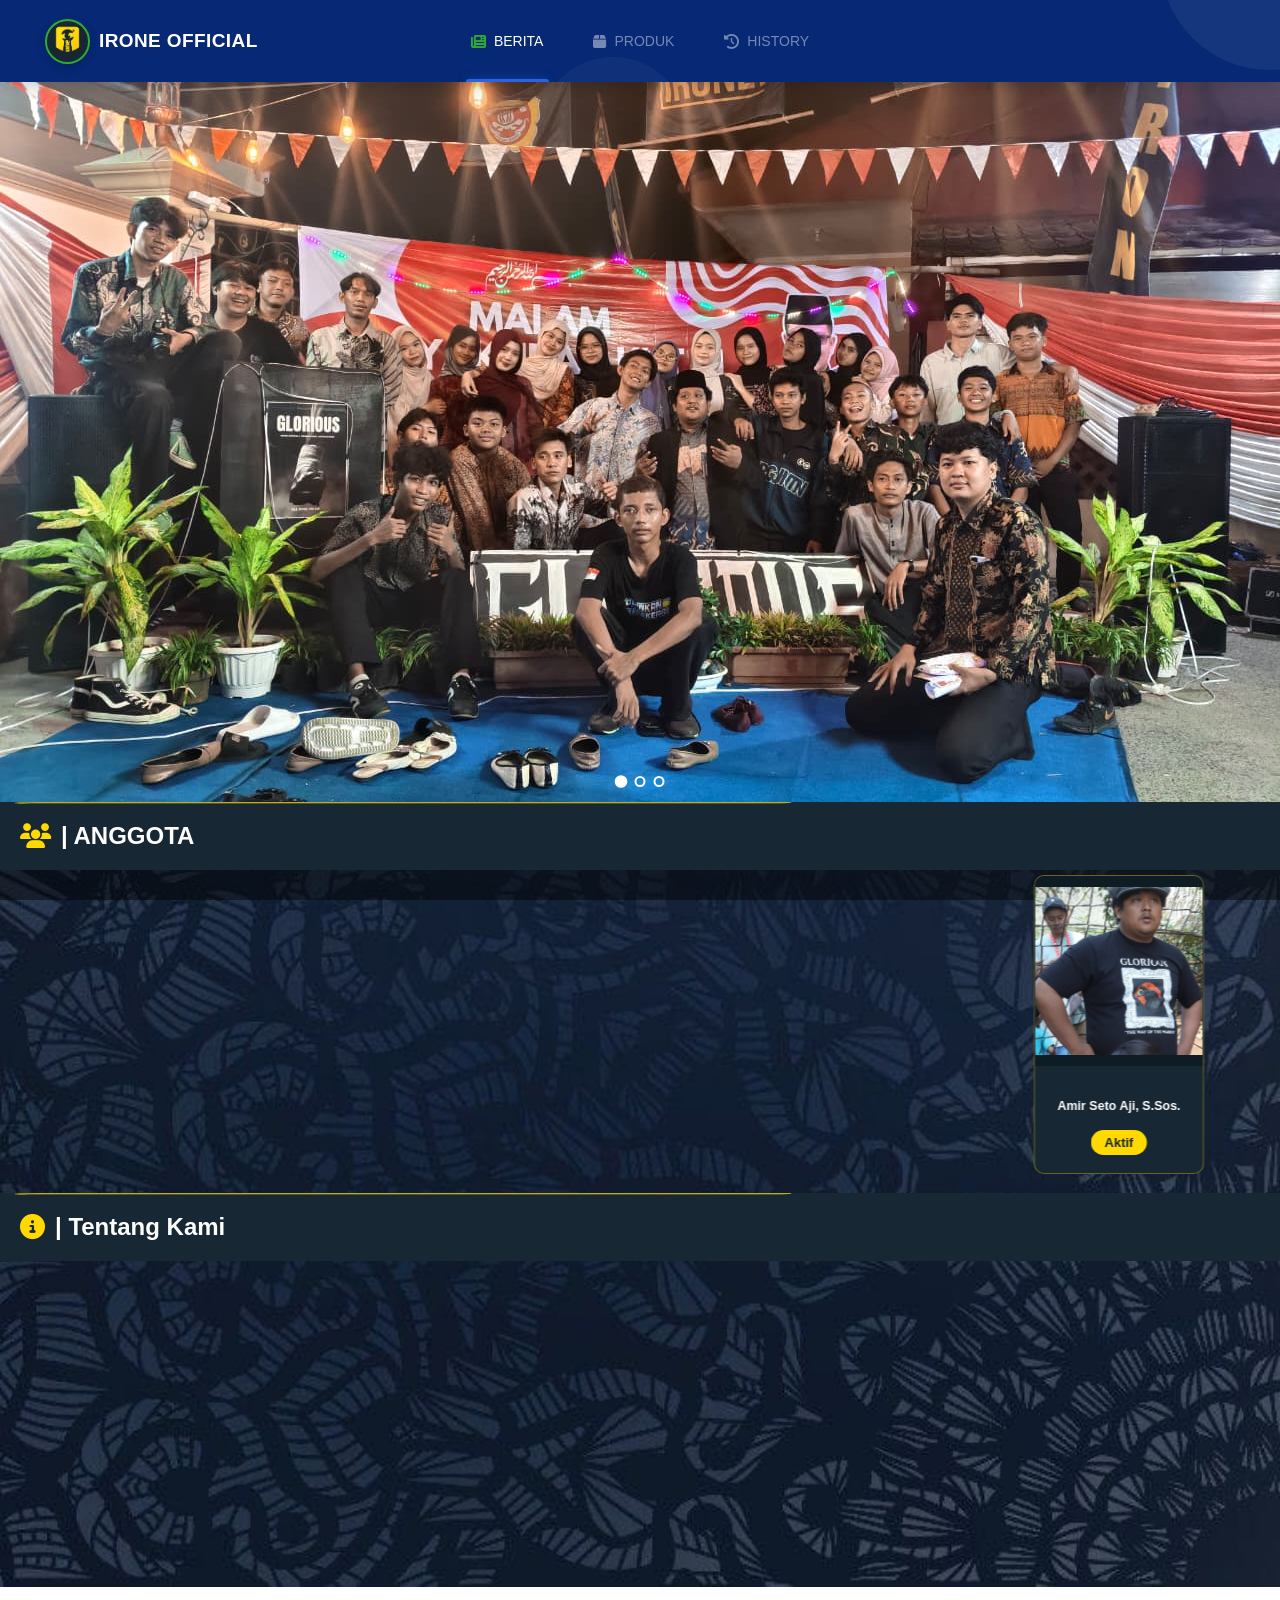
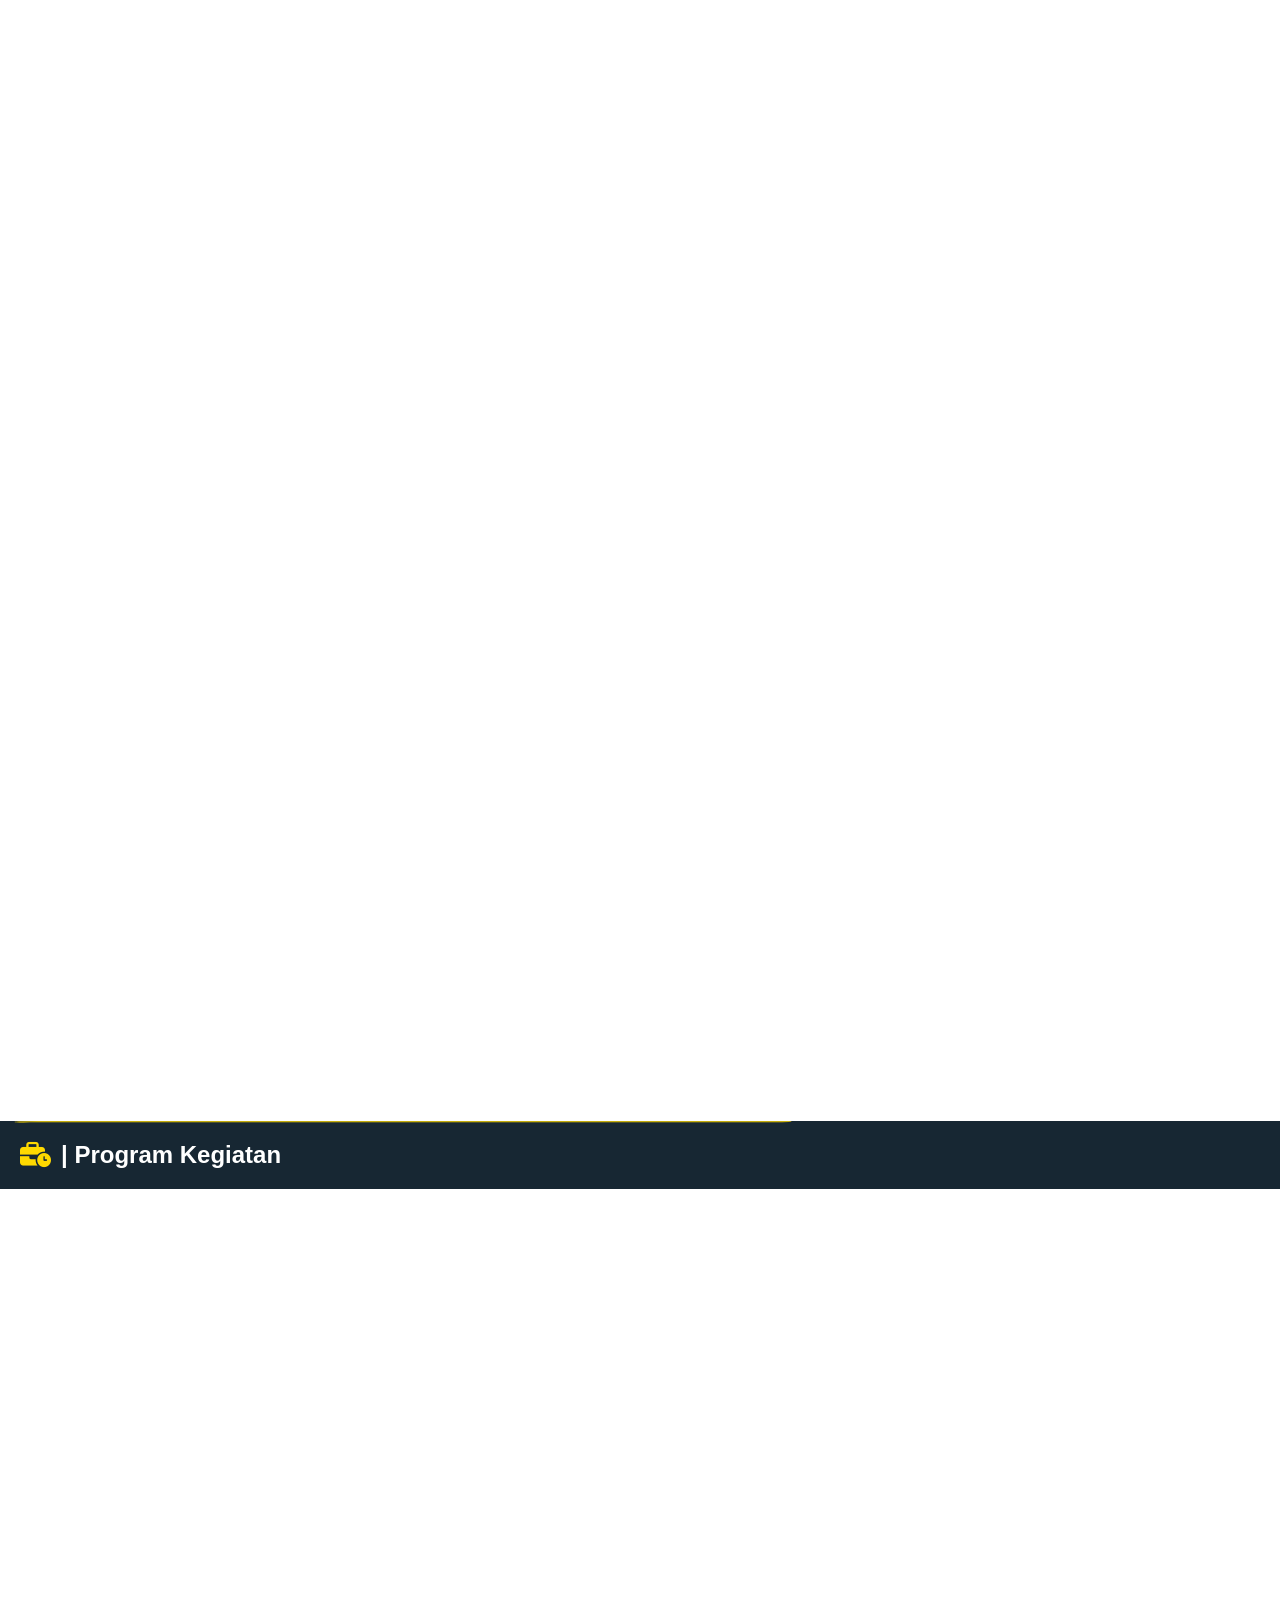
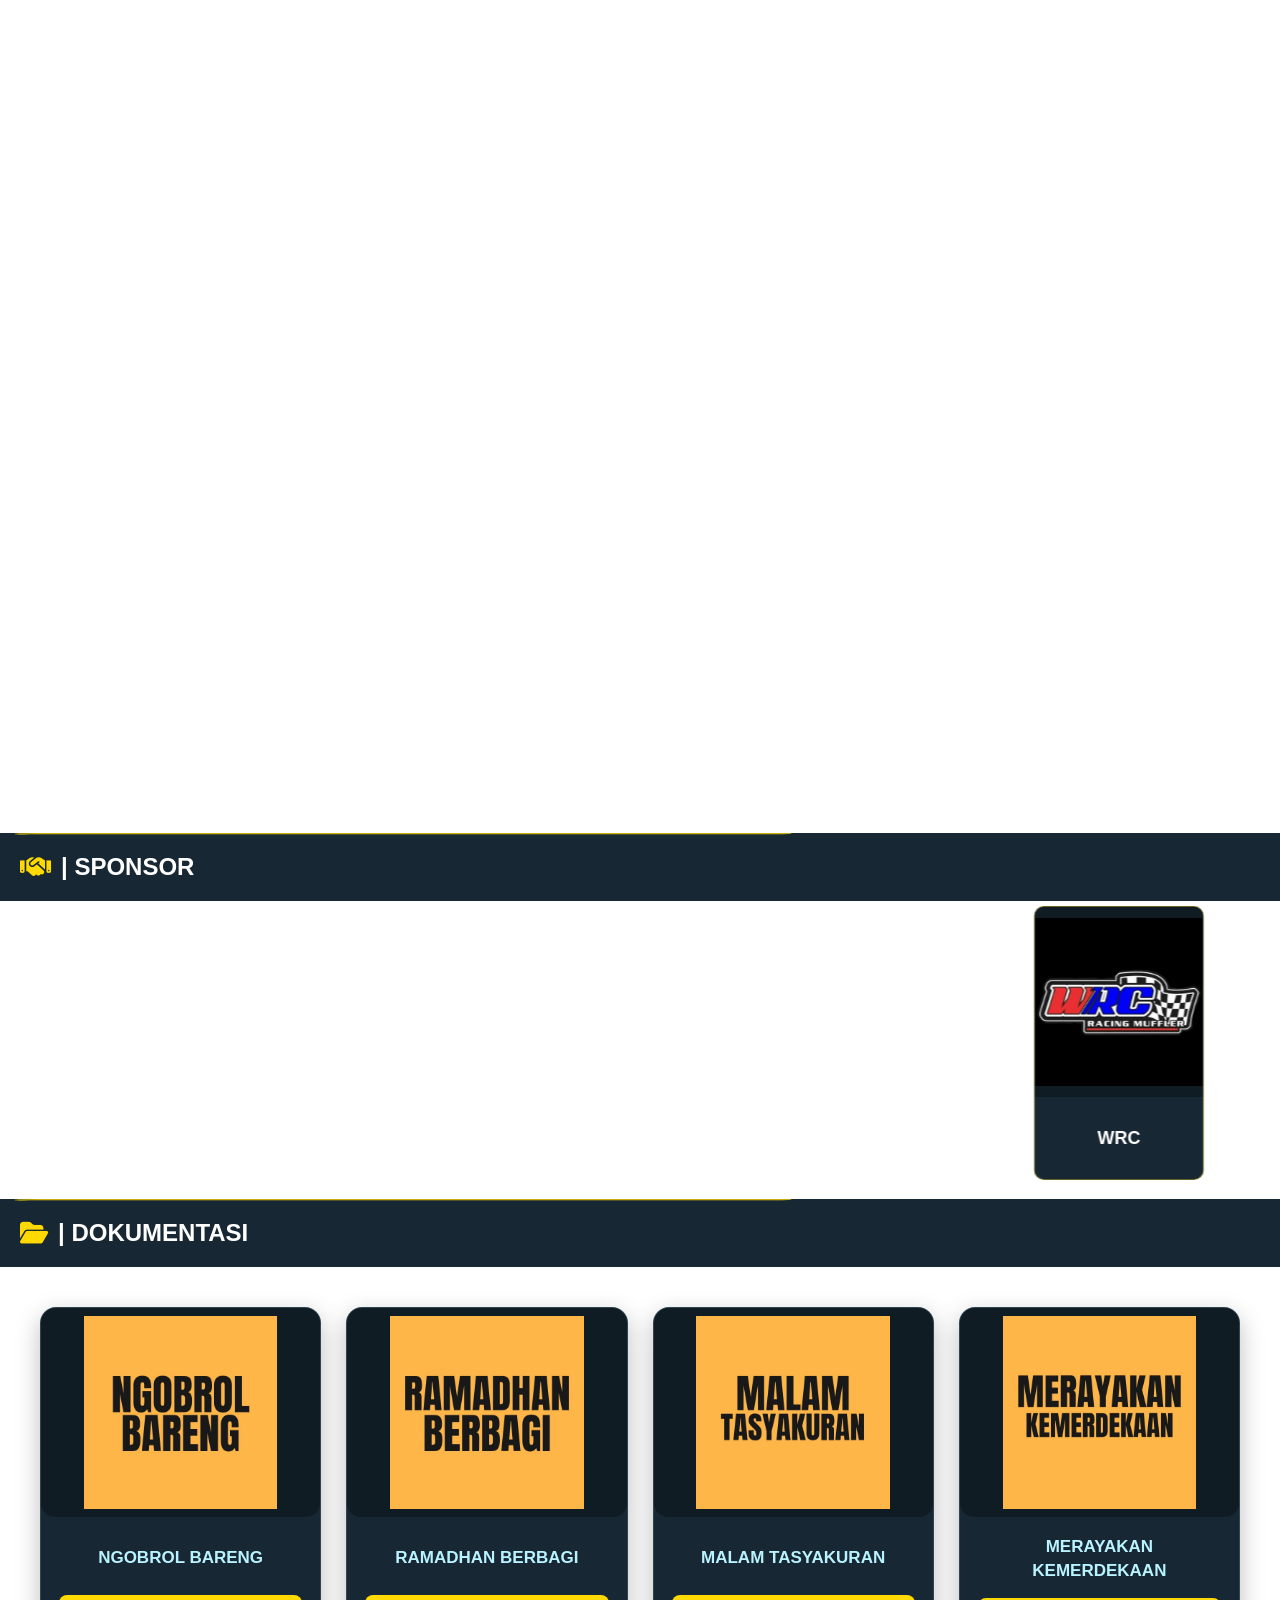
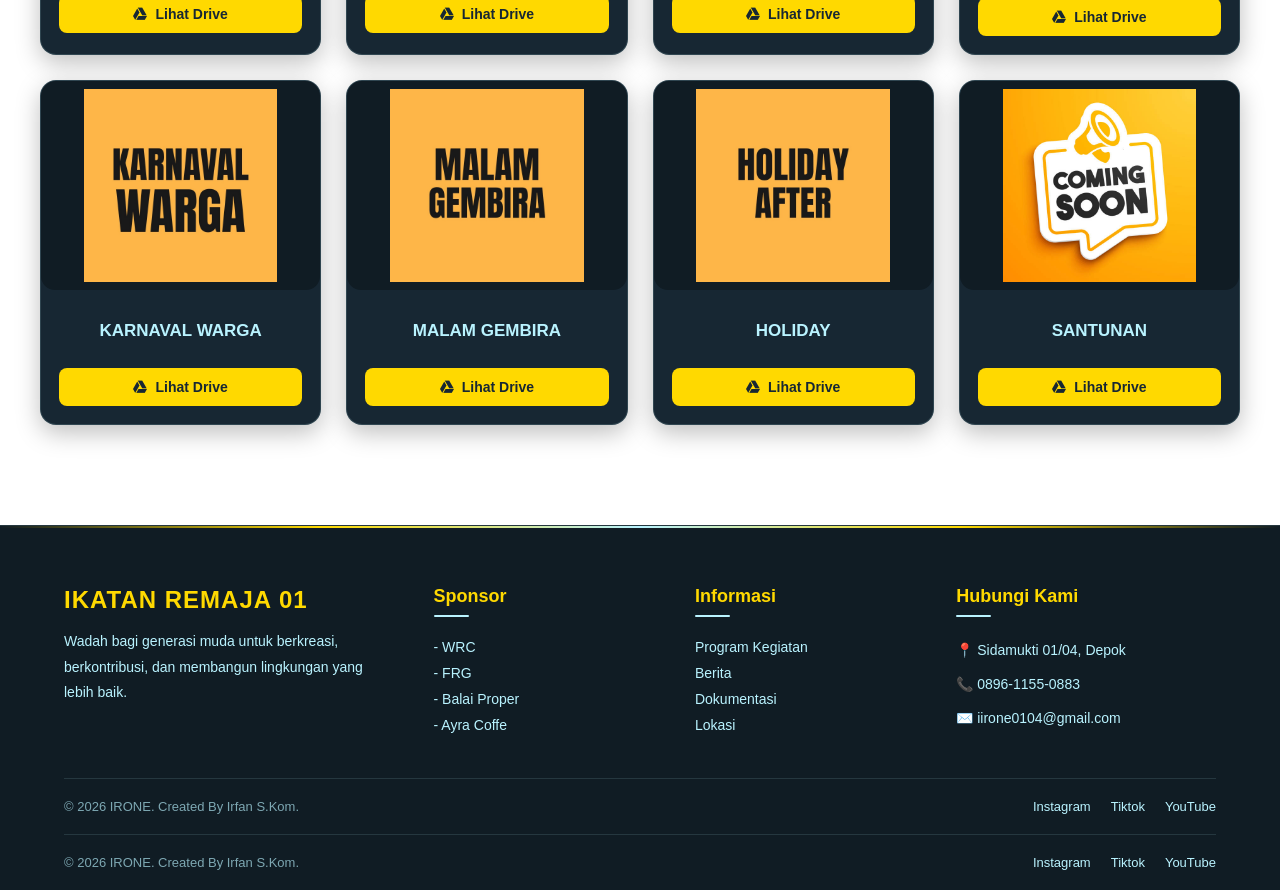
<file: index.html>
<!DOCTYPE html>
<html lang="id">
<head>
    <meta charset="UTF-8">
    <meta name="viewport" content="width=device-width, initial-scale=1.0">

    <title>IRONE-SITE</title>

    <!-- Font Awesome untuk icon -->
    <link rel="stylesheet"
          href="https://cdnjs.cloudflare.com/ajax/libs/font-awesome/6.5.2/css/all.min.css">

    <!-- CSS -->
    <link rel="stylesheet" href="style.css">
</head>

<body>

    <!-- =========================================
     DESKTOP TOP BAR
     HANYA MUNCUL DI DESKTOP
========================================= -->

<header class="desktop-topbar">

    <!-- LOGO + TEXT KIRI -->
    <div class="desktop-brand">

        <img
            src="img/logo.jpeg"
            alt="IRONE OFFICIAL"
            class="desktop-logo"
        >

        <div class="desktop-brand-text">

            <h1>IRONE OFFICIAL</h1>


        </div>

    </div>


    <!-- MENU TENGAH -->
    <nav class="desktop-menu">

        <a href="index.html" class="desktop-menu-item active">
            <i class="fa-solid fa-newspaper"></i>
            <span>BERITA</span>
        </a>

        <a href="produk.html" class="desktop-menu-item">
            <i class="fa-solid fa-box"></i>
            <span>PRODUK</span>
        </a>

        <a href="history.html" class="desktop-menu-item">
            <i class="fa-solid fa-clock-rotate-left"></i>
            <span>HISTORY</span>
        </a>

    </nav>

</header>

    <header class="mobile-topbar">

        <div class="mobile-brand">

            <!-- LOGO -->
            <img
                src="img/logo.jpeg"
                alt="Logo"
                class="mobile-logo"
            >

            <!-- TEXT -->
            <div class="mobile-brand-text">
                <h1>IRONE OFFICIAL</h1>
                <p>Wadah bagi para pemuda untuk membuktikan kualitasnya.</p>
            </div>

        </div>

    </header>
    <!-- MENU BAR -->
    <nav class="navbar">

        <div class="nav-container">

            <!-- BERITA -->
            <a href="index.html" class="nav-item">
                <i class="fa-solid fa-newspaper"></i>
                <span>BERITA</span>
            </a>

            <!-- LOGO KERANJANG -->
            <a href="produk.html" class="nav-logo">
                <i class="fa-solid fa-cart-shopping"></i>
            </a>

            <!-- HISTORY -->
            <a href="history.html" class="nav-item">
                <i class="fa-solid fa-clock-rotate-left"></i>
                <span>HISTORY</span>
            </a>

        </div>

    </nav>

    <!-- CONTENT -->
    <section class="hero-slider">

        <div class="slider-image-wrapper">

            <div class="slider-track">

                <div class="slide active">
                    <img src="img/1.jpeg" alt="Berita 1">
                </div>

                <div class="slide">
                    <img src="img/2.jpeg" alt="Berita 2">
                </div>

                <div class="slide">
                    <img src="img/2.jpeg" alt="Berita 3">
                </div>

            </div>


            <!-- BULATAN -->
            <div class="slider-dots"></div>

        </div>

    </section>

    <!-- CONTENT 1 -->
   <div class="berita-wrapper"> 
    <div class="berita">

        <svg class="running-border" viewBox="0 0 100 100" preserveAspectRatio="none">
            <rect
                x="1"
                y="1"
                width="98"
                height="98"
                rx="2"
                pathLength="100"
            />
        </svg>

        <div class="judul-anggota">
            <i class="fa-solid fa-users"></i>
            <h3> | ANGGOTA</h3>
        </div>

    </div>
</div>

<!-- anggota -->
    <div class="anggota-container"> <marquee direction="left">

    <div class="anggota-card">
        <div class="anggota-image">
            <img src="img/anggota/a1.jpeg" alt="Anggota 1">
        </div>

        <div class="anggota-info">
            <h3>Amir Seto Aji, S.Sos.</h3>
            <span class="status">Aktif</span>
        </div>
    </div>

    <div class="anggota-card">
        <div class="anggota-image">
            <img src="img/anggota/a2.jpeg" alt="Anggota 2">
        </div>

        <div class="anggota-info">
            <h3>Irfan Afriansyah, S.Kom.</h3>
            <span class="status">Aktif</span>
        </div>
    </div>

    <div class="anggota-card">
        <div class="anggota-image">
            <img src="img/anggota/a3.JPG" alt="Anggota 3">
        </div>

        <div class="anggota-info">
            <h3>Syaban Puspa, S.Pd.</h3>
            <span class="status">Aktif</span>
        </div>
    </div>

    <div class="anggota-card">
        <div class="anggota-image">
            <img src="img/anggota/a4.jpeg" alt="Anggota 4">
        </div>

        <div class="anggota-info">
            <h3>Desinta</h3>
            <span class="status">Aktif</span>
        </div>
    </div>

    <div class="anggota-card">
        <div class="anggota-image">
            <img src="img/anggota/a5.JPG" alt="Anggota 4">
        </div>

        <div class="anggota-info">
            <h3>Mudrik Ali</h3>
            <span class="status">Aktif</span>
        </div>
    </div>

        <div class="anggota-card">
        <div class="anggota-image">
            <img src="img/anggota/a6.JPG" alt="Anggota 4">
        </div>

        <div class="anggota-info">
            <h3>Rozaq</h3>
            <span class="status">Aktif</span>
        </div>
    </div>

        <div class="anggota-card">
        <div class="anggota-image">
            <img src="img/anggota/a7.JPG" alt="Anggota 4">
        </div>

        <div class="anggota-info">
            <h3>Wulan</h3>
            <span class="status">Aktif</span>
        </div>
    </div>

        <div class="anggota-card">
        <div class="anggota-image">
            <img src="img/anggota/a8.png" alt="Anggota 4">
        </div>

        <div class="anggota-info">
            <h3>Eca</h3>
            <span class="status">Aktif</span>
        </div>
    </div>

        <div class="anggota-card">
        <div class="anggota-image">
            <img src="img/anggota/a9.JPG" alt="Anggota 4">
        </div>

        <div class="anggota-info">
            <h3>Riyan</h3>
            <span class="status">Aktif</span>
        </div>
    </div>

        <div class="anggota-card">
        <div class="anggota-image">
            <img src="img/anggota/a10.JPG" alt="Anggota 4">
        </div>

        <div class="anggota-info">
            <h3>Rio Raditya</h3>
            <span class="status">Aktif</span>
        </div>
    </div>

        <div class="anggota-card">
        <div class="anggota-image">
            <img src="img/p3.jpg" alt="Anggota 4">
        </div>

        <div class="anggota-info">
            <h3>Muhammad Farhan</h3>
            <span class="status">Aktif</span>
        </div>
    </div>

        <div class="anggota-card">
        <div class="anggota-image">
            <img src="img/p3.jpg" alt="Anggota 4">
        </div>

        <div class="anggota-info">
            <h3>Wisnu Kurniawan</h3>
            <span class="status">Aktif</span>
        </div>
    </div>

        <div class="anggota-card">
        <div class="anggota-image">
            <img src="img/p3.jpg" alt="Anggota 4">
        </div>

        <div class="anggota-info">
            <h3>Aldiansyah</h3>
            <span class="status">Aktif</span>
        </div>
    </div>

        <div class="anggota-card">
        <div class="anggota-image">
            <img src="img/p3.jpg" alt="Anggota 4">
        </div>

        <div class="anggota-info">
            <h3>Willi Ramsi</h3>
            <span class="status">Aktif</span>
        </div>
    </div>

        <div class="anggota-card">
        <div class="anggota-image">
            <img src="img/p3.jpg" alt="Anggota 4">
        </div>

        <div class="anggota-info">
            <h3>Sasa</h3>
            <span class="status">Aktif</span>
        </div>
    </div>

        <div class="anggota-card">
        <div class="anggota-image">
            <img src="img/p3.jpg" alt="Anggota 4">
        </div>

        <div class="anggota-info">
            <h3>Hamizan</h3>
            <span class="status">Aktif</span>
        </div>
    </div>

        <div class="anggota-card">
        <div class="anggota-image">
            <img src="img/p3.jpg" alt="Anggota 4">
        </div>

        <div class="anggota-info">
            <h3>Dita</h3>
            <span class="status">Aktif</span>
        </div>
    </div>

        <div class="anggota-card">
        <div class="anggota-image">
            <img src="img/p3.jpg" alt="Anggota 4">
        </div>

        <div class="anggota-info">
            <h3>Pia</h3>
            <span class="status">Aktif</span>
        </div>
    </div>

        <div class="anggota-card">
        <div class="anggota-image">
            <img src="img/p3.jpg" alt="Anggota 4">
        </div>

        <div class="anggota-info">
            <h3>Revina</h3>
            <span class="status">Aktif</span>
        </div>
    </div>

        <div class="anggota-card">
        <div class="anggota-image">
            <img src="img/p3.jpg" alt="Anggota 4">
        </div>

        <div class="anggota-info">
            <h3>Raya</h3>
            <span class="status">Aktif</span>
        </div>
    </div>

        <div class="anggota-card">
        <div class="anggota-image">
            <img src="img/p3.jpg" alt="Anggota 4">
        </div>

        <div class="anggota-info">
            <h3>Sintia</h3>
            <span class="status">Aktif</span>
        </div>
    </div>

        <div class="anggota-card">
        <div class="anggota-image">
            <img src="img/p3.jpg" alt="Anggota 4">
        </div>

        <div class="anggota-info">
            <h3>Tiara</h3>
            <span class="status">Aktif</span>
        </div>
    </div>

        <div class="anggota-card">
        <div class="anggota-image">
            <img src="img/p3.jpg" alt="Anggota 4">
        </div>

        <div class="anggota-info">
            <h3>Puput</h3>
            <span class="status">Aktif</span>
        </div>
    </div>

        <div class="anggota-card">
        <div class="anggota-image">
            <img src="img/p3.jpg" alt="Anggota 4">
        </div>

        <div class="anggota-info">
            <h3>Gladis</h3>
            <span class="status">Aktif</span>
        </div>
    </div>

    <div class="anggota-card">
        <div class="anggota-image">
            <img src="img/p3.jpg" alt="Anggota 4">
        </div>

        <div class="anggota-info">
            <h3>Iki</h3>
            <span class="status">Aktif</span>
        </div>
    </div>

    <div class="anggota-card">
        <div class="anggota-image">
            <img src="img/p3.jpg" alt="Anggota 4">
        </div>

        <div class="anggota-info">
            <h3>Apri</h3>
            <span class="status">Aktif</span>
        </div>
    </div>

    <div class="anggota-card">
        <div class="anggota-image">
            <img src="img/p3.jpg" alt="Anggota 4">
        </div>

        <div class="anggota-info">
            <h3>Yazid</h3>
            <span class="status">Aktif</span>
        </div>
    </div>

    <div class="anggota-card">
        <div class="anggota-image">
            <img src="img/p3.jpg" alt="Anggota 4">
        </div>

        <div class="anggota-info">
            <h3>Rasya</h3>
            <span class="status">Aktif</span>
        </div>
    </div>

    <div class="anggota-card">
        <div class="anggota-image">
            <img src="img/p3.jpg" alt="Anggota 4">
        </div>

        <div class="anggota-info">
            <h3>Demas</h3>
            <span class="status">Aktif</span>
        </div>
    </div>

    <div class="anggota-card">
        <div class="anggota-image">
            <img src="img/p3.jpg" alt="Anggota 4">
        </div>

        <div class="anggota-info">
            <h3>Dani</h3>
            <span class="status">Aktif</span>
        </div>
    </div>

    <div class="anggota-card">
        <div class="anggota-image">
            <img src="img/p3.jpg" alt="Anggota 4">
        </div>

        <div class="anggota-info">
            <h3>Zidan</h3>
            <span class="status">Aktif</span>
        </div>
    </div>

    <div class="anggota-card">
        <div class="anggota-image">
            <img src="img/p3.jpg" alt="Anggota 4">
        </div>

        <div class="anggota-info">
            <h3>Oji</h3>
            <span class="status">Aktif</span>
        </div>
    </div>

    <div class="anggota-card">
        <div class="anggota-image">
            <img src="img/p3.jpg" alt="Anggota 4">
        </div>

        <div class="anggota-info">
            <h3>Surya</h3>
            <span class="status">Aktif</span>
        </div>
    </div>

    <div class="anggota-card">
        <div class="anggota-image">
            <img src="img/p3.jpg" alt="Anggota 4">
        </div>

        <div class="anggota-info">
            <h3>Jonathan</h3>
            <span class="status">Aktif</span>
        </div>
    </div>

    <div class="anggota-card">
        <div class="anggota-image">
            <img src="img/p3.jpg" alt="Anggota 4">
        </div>

        <div class="anggota-info">
            <h3>Rehan</h3>
            <span class="status">Aktif</span>
        </div>
    </div>

    <div class="anggota-card">
        <div class="anggota-image">
            <img src="img/p3.jpg" alt="Anggota 4">
        </div>

        <div class="anggota-info">
            <h3>Al-Hamed</h3>
            <span class="status">Aktif</span>
        </div>
    </div>
<!-- 
    <div class="anggota-card">
        <div class="anggota-image">
            <img src="img/p3.jpg" alt="Anggota 4">
        </div>

        <div class="anggota-info">
            <h3>Nama Anggota</h3>
            <span class="status">Aktif</span>
        </div>
    </div>

    <div class="anggota-card">
        <div class="anggota-image">
            <img src="img/p3.jpg" alt="Anggota 4">
        </div>

        <div class="anggota-info">
            <h3>Nama Anggota</h3>
            <span class="status">Aktif</span>
        </div>
    </div>

    <div class="anggota-card">
        <div class="anggota-image">
            <img src="img/p3.jpg" alt="Anggota 4">
        </div>

        <div class="anggota-info">
            <h3>Nama Anggota</h3>
            <span class="status">Aktif</span>
        </div>
    </div>

    <div class="anggota-card">
        <div class="anggota-image">
            <img src="img/p3.jpg" alt="Anggota 4">
        </div>

        <div class="anggota-info">
            <h3>Nama Anggota</h3>
            <span class="status">Aktif</span>
        </div>
    </div>

    <div class="anggota-card">
        <div class="anggota-image">
            <img src="img/p3.jpg" alt="Anggota 4">
        </div>

        <div class="anggota-info">
            <h3>Nama Anggota</h3>
            <span class="status">Aktif</span>
        </div>
    </div>

    <div class="anggota-card">
        <div class="anggota-image">
            <img src="img/p3.jpg" alt="Anggota 4">
        </div>

        <div class="anggota-info">
            <h3>Nama Anggota</h3>
            <span class="status">Aktif</span>
        </div>
    </div>

    <div class="anggota-card">
        <div class="anggota-image">
            <img src="img/p3.jpg" alt="Anggota 4">
        </div>

        <div class="anggota-info">
            <h3>Nama Anggota</h3>
            <span class="status">Aktif</span>
        </div>
    </div>

    <div class="anggota-card">
        <div class="anggota-image">
            <img src="img/p3.jpg" alt="Anggota 4">
        </div>

        <div class="anggota-info">
            <h3>Nama Anggota</h3>
            <span class="status">Aktif</span>
        </div>
    </div>

    <div class="anggota-card">
        <div class="anggota-image">
            <img src="img/p3.jpg" alt="Anggota 4">
        </div>

        <div class="anggota-info">
            <h3>Nama Anggota</h3>
            <span class="status">Aktif</span>
        </div>
    </div>

    <div class="anggota-card">
        <div class="anggota-image">
            <img src="img/p3.jpg" alt="Anggota 4">
        </div>

        <div class="anggota-info">
            <h3>Nama Anggota</h3>
            <span class="status">Aktif</span>
        </div>
    </div>

    <div class="anggota-card">
        <div class="anggota-image">
            <img src="img/p3.jpg" alt="Anggota 4">
        </div>

        <div class="anggota-info">
            <h3>Nama Anggota</h3>
            <span class="status">Aktif</span>
        </div>
    </div>

    <div class="anggota-card">
        <div class="anggota-image">
            <img src="img/p3.jpg" alt="Anggota 4">
        </div>

        <div class="anggota-info">
            <h3>Nama Anggota</h3>
            <span class="status">Aktif</span>
        </div>
    </div>

    <div class="anggota-card">
        <div class="anggota-image">
            <img src="img/p3.jpg" alt="Anggota 4">
        </div>

        <div class="anggota-info">
            <h3>Nama Anggota</h3>
            <span class="status">Aktif</span>
        </div>
    </div>

    <div class="anggota-card">
        <div class="anggota-image">
            <img src="img/p3.jpg" alt="Anggota 4">
        </div>

        <div class="anggota-info">
            <h3>Nama Anggota</h3>
            <span class="status">Aktif</span>
        </div>
    </div>

    <div class="anggota-card">
        <div class="anggota-image">
            <img src="img/p3.jpg" alt="Anggota 4">
        </div>

        <div class="anggota-info">
            <h3>Nama Anggota</h3>
            <span class="status">Aktif</span>
        </div>
    </div>

    <div class="anggota-card">
        <div class="anggota-image">
            <img src="img/p3.jpg" alt="Anggota 4">
        </div>

        <div class="anggota-info">
            <h3>Nama Anggota</h3>
            <span class="status">Aktif</span>
        </div>
    </div>

    <div class="anggota-card">
        <div class="anggota-image">
            <img src="img/p3.jpg" alt="Anggota 4">
        </div>

        <div class="anggota-info">
            <h3>Nama Anggota</h3>
            <span class="status">Aktif</span>
        </div>
    </div>

    <div class="anggota-card">
        <div class="anggota-image">
            <img src="img/p3.jpg" alt="Anggota 4">
        </div>

        <div class="anggota-info">
            <h3>Nama Anggota</h3>
            <span class="status">Aktif</span>
        </div>
    </div> -->


</marquee></div>

<!-- tentang kami -->
    <div class="berita-wrapper"> 
    <div class="berita">

        <svg class="running-border" viewBox="0 0 100 100" preserveAspectRatio="none">
            <rect
                x="1"
                y="1"
                width="98"
                height="98"
                rx="2"
                pathLength="100"
            />
        </svg>

        <div class="judul-anggota">
            <i class="fa-solid fa-circle-info"></i>
            <h3> | Tentang Kami</h3>
        </div>

    </div>
</div>

<section class="content">

    <div class="info-box">
        <div class="image-box">
            <img src="img/images.png" class="img1" alt="Gambar 1">
        </div>

        <div class="description">
            <h2>Apa yang di maksud remaja karang taruna?</h2>
            <p>
Remaja Karang Taruna merupakan wadah bagi para pemuda di lingkungan masyarakat untuk berkumpul, berorganisasi, mengembangkan potensi, serta berperan aktif dalam berbagai kegiatan sosial dan kemasyarakatan. Melalui Karang Taruna, para remaja dapat meningkatkan rasa kepedulian, kerja sama, kreativitas, tanggung jawab, dan jiwa kepemimpinan.
Kegiatan Remaja Karang Taruna dapat berupa kegiatan sosial, olahraga, keagamaan, pendidikan, kebersihan lingkungan, peringatan hari besar nasional, hingga kegiatan pengembangan bakat dan kreativitas pemuda. Dengan adanya kegiatan tersebut, diharapkan para remaja dapat menjadi generasi yang aktif, produktif, peduli terhadap lingkungan, serta mampu memberikan kontribusi positif bagi masyarakat.
Karang Taruna juga menjadi sarana untuk mempererat hubungan antar pemuda dan membangun kebersamaan dalam menciptakan lingkungan yang harmonis, aktif, dan positif.

            </p>
        </div>
    </div>


    <div class="info-box">
        <div class="image-box">
            <img src="img/img2.png" class="img1" alt="Gambar 2">
        </div>

        <div class="description">
            <h2>Apa tujuan remaja karang taruna?</h2>
            <p>

Tujuan Remaja Karang Taruna adalah menjadi wadah bagi para pemuda untuk mengembangkan potensi, kreativitas, keterampilan, serta jiwa kepemimpinan melalui berbagai kegiatan yang bermanfaat bagi masyarakat. Karang Taruna juga bertujuan untuk meningkatkan kepedulian sosial, mempererat hubungan antar pemuda, serta mendorong terciptanya rasa kebersamaan dan gotong royong di lingkungan masyarakat.

Selain itu, Remaja Karang Taruna bertujuan untuk mengajak generasi muda agar lebih aktif dan produktif dalam kegiatan sosial, olahraga, keagamaan, pendidikan, lingkungan, serta kegiatan kemasyarakatan lainnya. Dengan demikian, para remaja diharapkan mampu menjadi generasi yang bertanggung jawab, mandiri, kreatif, dan memberikan kontribusi positif bagi kemajuan lingkungan serta masyarakat.

            </p>
        </div>
    </div>


    <div class="info-box">
        <div class="image-box">
            <img src="img/img3.png" class="img1" alt="Gambar 3">
        </div>

        <div class="description">
            <h2>Apa keuntungan remaja yang mengikuti organisasi karang taruna?</h2>
            <p>
                Mengikuti Remaja Karang Taruna memberikan banyak keuntungan bagi para pemuda, terutama dalam mengembangkan kemampuan diri dan meningkatkan kepedulian terhadap lingkungan sekitar. Melalui berbagai kegiatan yang dilakukan, remaja dapat memperoleh pengalaman dalam berorganisasi, belajar bekerja sama, meningkatkan rasa percaya diri, serta mengembangkan kreativitas dan keterampilan. Selain itu, Karang Taruna menjadi sarana untuk memperluas pertemanan, membangun jiwa kepemimpinan, melatih tanggung jawab, dan mengisi waktu dengan kegiatan yang positif. Dengan aktif dalam Karang Taruna, remaja juga memiliki kesempatan untuk berkontribusi secara langsung dalam kegiatan sosial dan membantu menciptakan lingkungan masyarakat yang lebih kompak, aktif, dan harmonis.
            </p>
        </div>
    </div>
</section>

<!-- Kegiatan -->
    <div class="berita-wrapper"> 
    <div class="berita">

        <svg class="running-border" viewBox="0 0 100 100" preserveAspectRatio="none">
            <rect
                x="1"
                y="1"
                width="98"
                height="98"
                rx="2"
                pathLength="100"
            />
        </svg>

        <div class="judul-anggota">
            <i class="fa-solid fa-business-time"></i>
            <h3> | Program Kegiatan</h3>
        </div>

    </div>
</div>

<section class="content">

    <div class="info-box">
        <div class="image-box">
            <img src="img/k1.jpeg" class="img1" alt="Gambar 1">
        </div>

        <div class="description">
            <h2>RAMADHAN BERBAGI</h2>
            <p>Ramadhan Berbagi merupakan kegiatan sosial yang dilaksanakan sebagai bentuk kepedulian dan kebersamaan di bulan suci Ramadhan. Kegiatan ini bertujuan untuk berbagi kebahagiaan kepada masyarakat yang membutuhkan melalui pembagian makanan, takjil, maupun bantuan lainnya.
Melalui Ramadhan Berbagi, kita diajak untuk meningkatkan rasa kepedulian, mempererat tali silaturahmi, serta menumbuhkan semangat gotong royong dan berbagi kepada sesama. Karena di bulan Ramadhan, setiap kebaikan yang dilakukan diharapkan dapat menjadi langkah kecil untuk memberikan manfaat yang lebih besar bagi lingkungan sekitar.
            </p>
        </div>
    </div>


    <div class="info-box">
        <div class="image-box">
            <img src="img/k2.jpeg" class="img1" alt="Gambar 2">
        </div>

        <div class="description">
            <h2>NGOBROL BARENG KATAR</h2>
            <p>
                Program ini bertujuan untuk menjalankan talisilaturahmi antara pemuda karang taruna dengan warga sekitar. selain itu, program tersebut juga bertujuan untuk melatih skill komunikasi dan meluaskan pengetahuan.
            </p>
        </div>
    </div>


    <div class="info-box">
        <div class="image-box">
            <img src="img/2.jpeg" class="img1" alt="Gambar 3">
        </div>

        <div class="description">
            <h2>MALAM TASYAKURAN</h2>
            <p>
Malam Tasyakuran merupakan kegiatan yang diselenggarakan sebagai bentuk rasa syukur atas nikmat, keberkahan, dan segala hal baik yang telah diberikan oleh Allah SWT. Kegiatan ini menjadi momen untuk berkumpul bersama, mempererat tali silaturahmi, serta meningkatkan rasa kebersamaan antarwarga.

Dalam suasana penuh kekeluargaan, Malam Tasyakuran diisi dengan doa bersama, tausiyah, serta berbagai kegiatan keagamaan dan kebersamaan. Melalui kegiatan ini, diharapkan tumbuh rasa syukur, kepedulian, dan semangat untuk terus menjaga kerukunan serta kebersamaan di lingkungan masyarakat.
    
            </p>
        </div>
    </div>

        <div class="info-box">
        <div class="image-box">
            <img src="img/k4.jpeg" class="img1" alt="Gambar 3">
        </div>

        <div class="description">
            <h2>MERAYAKAN KEMERDEKAAN</h2>
            <p>
            Merayakan Kemerdekaan merupakan kegiatan untuk memperingati Hari Kemerdekaan Republik Indonesia sekaligus mengenang perjuangan para pahlawan dalam merebut dan mempertahankan kemerdekaan. Momen ini menjadi kesempatan untuk menumbuhkan rasa cinta tanah air, semangat persatuan, serta rasa bangga sebagai bagian dari bangsa Indonesia.
Perayaan kemerdekaan biasanya diisi dengan berbagai kegiatan yang meriah dan penuh kebersamaan, seperti upacara, perlombaan, pentas seni, serta kegiatan sosial. Melalui kegiatan tersebut, masyarakat dapat mempererat silaturahmi, menjaga semangat gotong royong, dan mengisi kemerdekaan dengan hal-hal positif yang bermanfaat bagi lingkungan sekitar.    
            </p>
        </div>
    </div>

        <div class="info-box">
        <div class="image-box">
            <img src="img/2024.jpeg" class="img1" alt="Gambar 3">
        </div>

        <div class="description">
            <h2>MALAM GEMBIRA</h2>
            <p>
Malam Gembira merupakan kegiatan penutup rangkaian perayaan kemerdekaan yang dikemas dalam suasana meriah, penuh kebersamaan, dan kegembiraan. Kegiatan ini menjadi momen untuk berkumpul dan menikmati berbagai hiburan serta penampilan dari masyarakat.

Malam Gembira juga menjadi bentuk apresiasi kepada seluruh pihak yang telah berpartisipasi dan menyukseskan rangkaian kegiatan. Dengan adanya acara ini, diharapkan hubungan antarwarga semakin erat, semangat kebersamaan semakin kuat, serta tercipta kenangan indah dalam merayakan kemerdekaan bersama.
            </p>
        </div>
    </div>

        <div class="info-box">
        <div class="image-box">
            <img src="img/k6.jpeg" class="img1" alt="Gambar 3">
        </div>

        <div class="description">
            <h2>HOLIDAY</h2>
            <p>
Holiday merupakan kegiatan penutup setelah seluruh rangkaian acara selesai dilaksanakan. Kegiatan ini menjadi momen untuk melepas rasa lelah setelah bekerja bersama, sekaligus memberikan apresiasi kepada seluruh anggota panitia atas waktu, tenaga, dan kontribusi yang telah diberikan.

Selain sebagai ajang refreshing, kegiatan ini juga menjadi kesempatan untuk mempererat hubungan dan menjaga kebersamaan antaranggota panitia. Setelah melalui berbagai proses, tantangan, dan kerja sama dalam menyukseskan acara, momen ini diharapkan dapat menjadi kenangan yang menyenangkan serta memperkuat rasa kekeluargaan.

"KEGIATAN INI MENGGUNAKAN UANG PRIBADI DARI MASING-MASING ANGGOTA, TIDAK MENGGUNAKAN UANG WARGA ATAUPUN DONATUR"
            </p>
        </div>
    </div>

        <div class="info-box">
        <div class="image-box">
            <img src="img/cs1.jpg" class="img1" alt="Gambar 3">
        </div>

        <div class="description">
            <h2>SANTUNAN</h2>
            <p>
Santunan merupakan kegiatan sosial yang menjadi bentuk kepedulian dan perhatian kepada mereka yang membutuhkan. Kegiatan ini dilaksanakan sebagai wujud rasa syukur sekaligus upaya untuk berbagi kebahagiaan, memberikan manfaat, dan meringankan kebutuhan sesama.

Melalui kegiatan santunan, diharapkan tumbuh rasa empati, kepedulian, serta semangat berbagi di tengah masyarakat. Kegiatan ini juga menjadi momen untuk mempererat tali silaturahmi dan membangun kebersamaan dengan penuh kasih, keikhlasan, dan kepedulian.

            </p>
        </div>
    </div>
</section>

<!-- sponsor -->
   <div class="berita-wrapper"> 
    <div class="berita">

        <svg class="running-border" viewBox="0 0 100 100" preserveAspectRatio="none">
            <rect
                x="1"
                y="1"
                width="98"
                height="98"
                rx="2"
                pathLength="100"
            />
        </svg>

        <div class="judul-anggota">
            <i class="fa-solid fa-handshake"></i>
            <h3> | SPONSOR</h3>
        </div>

    </div>
</div>

<!-- LIST SPONSOR -->
    <div class="anggota-container"> <marquee direction="left">

    <div class="anggota-card">
        <div class="anggota-image">
            <img src="img/wrc.jpg" alt="Anggota 1">
        </div>

        <div class="anggota-info">
            <h3>WRC</h3>
        </div>
    </div>

    <div class="anggota-card">
        <div class="anggota-image">
            <img src="img/p3.jpg" alt="Anggota 2">
        </div>

        <div class="anggota-info">
            <h3>FRG</h3>
        </div>
    </div>

    <div class="anggota-card">
        <div class="anggota-image">
            <img src="img/p3.jpg" alt="Anggota 3">
        </div>

        <div class="anggota-info">
            <h3>AYRA COFFE</h3>
        </div>
    </div>

    <div class="anggota-card">
        <div class="anggota-image">
            <img src="img/p3.jpg" alt="Anggota 4">
        </div>

        <div class="anggota-info">
            <h3>WARUNG AZKA</h3>
        </div>
    </div>

    <div class="anggota-card">
        <div class="anggota-image">
            <img src="img/p3.jpg" alt="Anggota 4">
        </div>

        <div class="anggota-info">
            <h3>BALAI PROPER</h3>
        </div>
    </div>

</marquee></div>

<!-- Dokumentasi -->
   <div class="berita-wrapper"> 
    <div class="berita">

        <svg class="running-border" viewBox="0 0 100 100" preserveAspectRatio="none">
            <rect
                x="1"
                y="1"
                width="98"
                height="98"
                rx="2"
                pathLength="100"
            />
        </svg>

        <div class="judul-anggota">
            <i class="fa-solid fa-folder-open"></i>
            <h3> | DOKUMENTASI</h3>
        </div>

    </div>
</div>

<section class="download-section">

    <div class="download-container">
        <!-- CARD 1 -->
        <div class="download-card">

            <div class="download-image">
                <img src="img/d1.jpeg" alt="Dokumentasi 1">
            </div>

            <div class="download-info">

                <h3>NGOBROL BARENG</h3>

                <a href="ngobrak.html"
                target="_blank"
                class="download-btn">

                    <i class="fa-brands fa-google-drive"></i>
                    Lihat Drive

                </a>

            </div>

        </div>

        <div class="download-card">

            <div class="download-image">
                <img src="img/d2.jpeg" alt="Dokumentasi 1">
            </div>

            <div class="download-info">

                <h3>RAMADHAN BERBAGI</h3>

                <a href="drive1.html"
                target="_blank"
                class="download-btn">

                    <i class="fa-brands fa-google-drive"></i>
                    Lihat Drive

                </a>

            </div>

        </div>

        <div class="download-card">

            <div class="download-image">
                <img src="img/d3.jpeg" alt="Dokumentasi 1">
            </div>

            <div class="download-info">

                <h3>MALAM TASYAKURAN</h3>

                <a href="https://drive.google.com/drive/folders/1Cq9KALg2-BuSEklKvXBu7RvUls15PbDp?hl=ID"
                target="_blank"
                class="download-btn">

                    <i class="fa-brands fa-google-drive"></i>
                    Lihat Drive

                </a>

            </div>

        </div>

        <div class="download-card">

            <div class="download-image">
                <img src="img/d4.jpeg" alt="Dokumentasi 1">
            </div>

            <div class="download-info">

                <h3>MERAYAKAN KEMERDEKAAN</h3>

                <a href="https://drive.google.com/drive/folders/1HVyBbU6Y8Wg2NL89vjAXK1SqYBpSJqTh?hl=ID"
                target="_blank"
                class="download-btn">

                    <i class="fa-brands fa-google-drive"></i>
                    Lihat Drive

                </a>

            </div>

        </div>

        <div class="download-card">

            <div class="download-image">
                <img src="img/d8.jpeg" alt="Dokumentasi 1">
            </div>

            <div class="download-info">

                <h3>KARNAVAL WARGA</h3>

                <a href="https://drive.google.com/drive/folders/18oGZnWUI4OsMACUEI_v0Y8WTCnNFjvbp?hl=ID"
                target="_blank"
                class="download-btn">

                    <i class="fa-brands fa-google-drive"></i>
                    Lihat Drive

                </a>

            </div>

        </div>

        <div class="download-card">

            <div class="download-image">
                <img src="img/d9.jpeg" alt="Dokumentasi 1">
            </div>

            <div class="download-info">

                <h3>MALAM GEMBIRA</h3>

                <a href="error.html"
                target="_blank"
                class="download-btn">

                    <i class="fa-brands fa-google-drive"></i>
                    Lihat Drive

                </a>

            </div>

        </div>

        <div class="download-card">

            <div class="download-image">
                <img src="img/d5.jpeg" alt="Dokumentasi 1">
            </div>

            <div class="download-info">

                <h3>HOLIDAY</h3>

                <a href="error.html"
                target="_blank"
                class="download-btn">

                    <i class="fa-brands fa-google-drive"></i>
                    Lihat Drive

                </a>

            </div>

        </div>

        <div class="download-card">

            <div class="download-image">
                <img src="img/CS.jpg" alt="Dokumentasi 1">
            </div>

            <div class="download-info">

                <h3>SANTUNAN</h3>

                <a href="error.html"
                target="_blank"
                class="download-btn">

                    <i class="fa-brands fa-google-drive"></i>
                    Lihat Drive

                </a>

            </div>

        </div>

    </div>

</section>


<!-- footer -->

 <footer class="footer">
    <div class="footer-container">

        <!-- Brand -->
        <div class="footer-brand">
            <h2>IKATAN REMAJA 01</h2>
            <p>
                Wadah bagi generasi muda untuk berkreasi, berkontribusi,
                dan membangun lingkungan yang lebih baik.
            </p>
        </div>

        <!-- Navigation -->
        <div class="footer-column">
            <h3>Sponsor</h3>
            <a href="#">- WRC</a>
            <a href="#">- FRG</a>
            <a href="#">- Balai Proper</a>
            <a href="#">- Ayra Coffe</a>
        </div>

        <!-- Information -->
        <div class="footer-column">
            <h3>Informasi</h3>
            <a href="#">Program Kegiatan</a>
            <a href="#">Berita</a>
            <a href="#">Dokumentasi</a>
            <a href="https://maps.app.goo.gl/nDN56WrfhUnpNdLi6">Lokasi</a>
        </div>

        <!-- Contact -->
        <div class="footer-column">
            <h3>Hubungi Kami</h3>
            <p>📍 Sidamukti 01/04, Depok</p>
            <p>📞 0896-1155-0883</p>
            <p>✉️ iirone0104@gmail.com</p>
        </div>

    </div>

    <!-- Bottom Footer -->
    <div class="footer-bottom">
        <p>© 2026 IRONE. Created By Irfan S.Kom.</p>

        <div class="social-links">
            <a href="https://www.instagram.com/p/DcHcsuZkzyS/?utm_source=ig_web_button_share_sheet">Instagram</a>
            <a href="#">Tiktok</a>
            <a href="#">YouTube</a>
        </div>
    </div>

    <div class="footer-bottom">
        <p>© 2026 IRONE. Created By Irfan S.Kom.</p>

        <div class="social-links">
            <a href="https://www.instagram.com/p/DcHcsuZkzyS/?utm_source=ig_web_button_share_sheet">Instagram</a>
            <a href="#">Tiktok</a>
            <a href="#">YouTube</a>
        </div>
    </div>
</footer>

<script>

function resizeNamaAnggota() {

    const nama = document.querySelectorAll(".anggota-info h3");

    nama.forEach(function(el) {

        let fontSize = 18;

        el.style.fontSize = fontSize + "px";

        /*
         * Kecilkan font sampai teks
         * muat di dalam card
         */
        while (
            (el.scrollWidth > el.clientWidth ||
             el.scrollHeight > el.clientHeight) &&
            fontSize > 10
        ) {

            fontSize -= 0.5;

            el.style.fontSize = fontSize + "px";
        }

    });
}


/* Jalankan saat halaman selesai */
window.addEventListener("load", resizeNamaAnggota);


/* Jalankan lagi ketika ukuran layar berubah */
window.addEventListener("resize", resizeNamaAnggota);

</script>
</body>

<script>

document.addEventListener("DOMContentLoaded", function () {

    const slides = document.querySelectorAll(".slide");

    const prevButton = document.querySelector(".slider-prev");

    const nextButton = document.querySelector(".slider-next");

    const dotsContainer = document.querySelector(".slider-dots");


    let currentSlide = 0;

    let autoSlide;


    /* =========================================
       KALAU GAMBAR CUMA 1
    ========================================= */

    if (slides.length <= 1) {

        if (prevButton) {
            prevButton.style.display = "none";
        }

        if (nextButton) {
            nextButton.style.display = "none";
        }

        if (dotsContainer) {
            dotsContainer.style.display = "none";
        }

        return;
    }


    /* =========================================
       BUAT BULATAN OTOMATIS
    ========================================= */

    slides.forEach(function (slide, index) {

        const dot = document.createElement("button");

        dot.classList.add("slider-dot");

        dot.type = "button";


        if (index === 0) {
            dot.classList.add("active");
        }


        dot.addEventListener("click", function () {

            showSlide(index);

            restartAutoSlide();

        });


        dotsContainer.appendChild(dot);

    });


    const dots =
        document.querySelectorAll(".slider-dot");


    /* =========================================
       PINDAH SLIDE
    ========================================= */

    function showSlide(index) {

        currentSlide = index;


        slides.forEach(function (slide, i) {

            slide.classList.toggle(
                "active",
                i === currentSlide
            );

        });


        dots.forEach(function (dot, i) {

            dot.classList.toggle(
                "active",
                i === currentSlide
            );

        });

    }


    /* =========================================
       NEXT >
    ========================================= */

    function nextSlide() {

        currentSlide++;

        if (currentSlide >= slides.length) {

            currentSlide = 0;

        }

        showSlide(currentSlide);

    }


    /* =========================================
       PREVIOUS <
    ========================================= */

    function previousSlide() {

        currentSlide--;

        if (currentSlide < 0) {

            currentSlide = slides.length - 1;

        }

        showSlide(currentSlide);

    }


    /* =========================================
       TOMBOL <
    ========================================= */

    prevButton.addEventListener(
        "click",
        function () {

            previousSlide();

            restartAutoSlide();

        }
    );


    /* =========================================
       TOMBOL >
    ========================================= */

    nextButton.addEventListener(
        "click",
        function () {

            nextSlide();

            restartAutoSlide();

        }
    );


    /* =========================================
       AUTO SLIDE
       5 DETIK
    ========================================= */

    function startAutoSlide() {

        autoSlide = setInterval(
            nextSlide,
            5000
        );

    }


    /* =========================================
       RESET AUTO SLIDE
    ========================================= */

    function restartAutoSlide() {

        clearInterval(autoSlide);

        startAutoSlide();

    }


    showSlide(0);

    startAutoSlide();

});

</script>

<script>

    const boxes =
        document.querySelectorAll(".info-box");


    const observer = new IntersectionObserver(

        (entries) => {

            entries.forEach((entry) => {

                if (entry.isIntersecting) {

                    entry.target.classList.add("show");

                } else {

                    entry.target.classList.remove("show");

                }

            });

        },

        {
            threshold: 0.15
        }

    );


    boxes.forEach((box) => {

        observer.observe(box);

    });

</script>
</html>
</file>
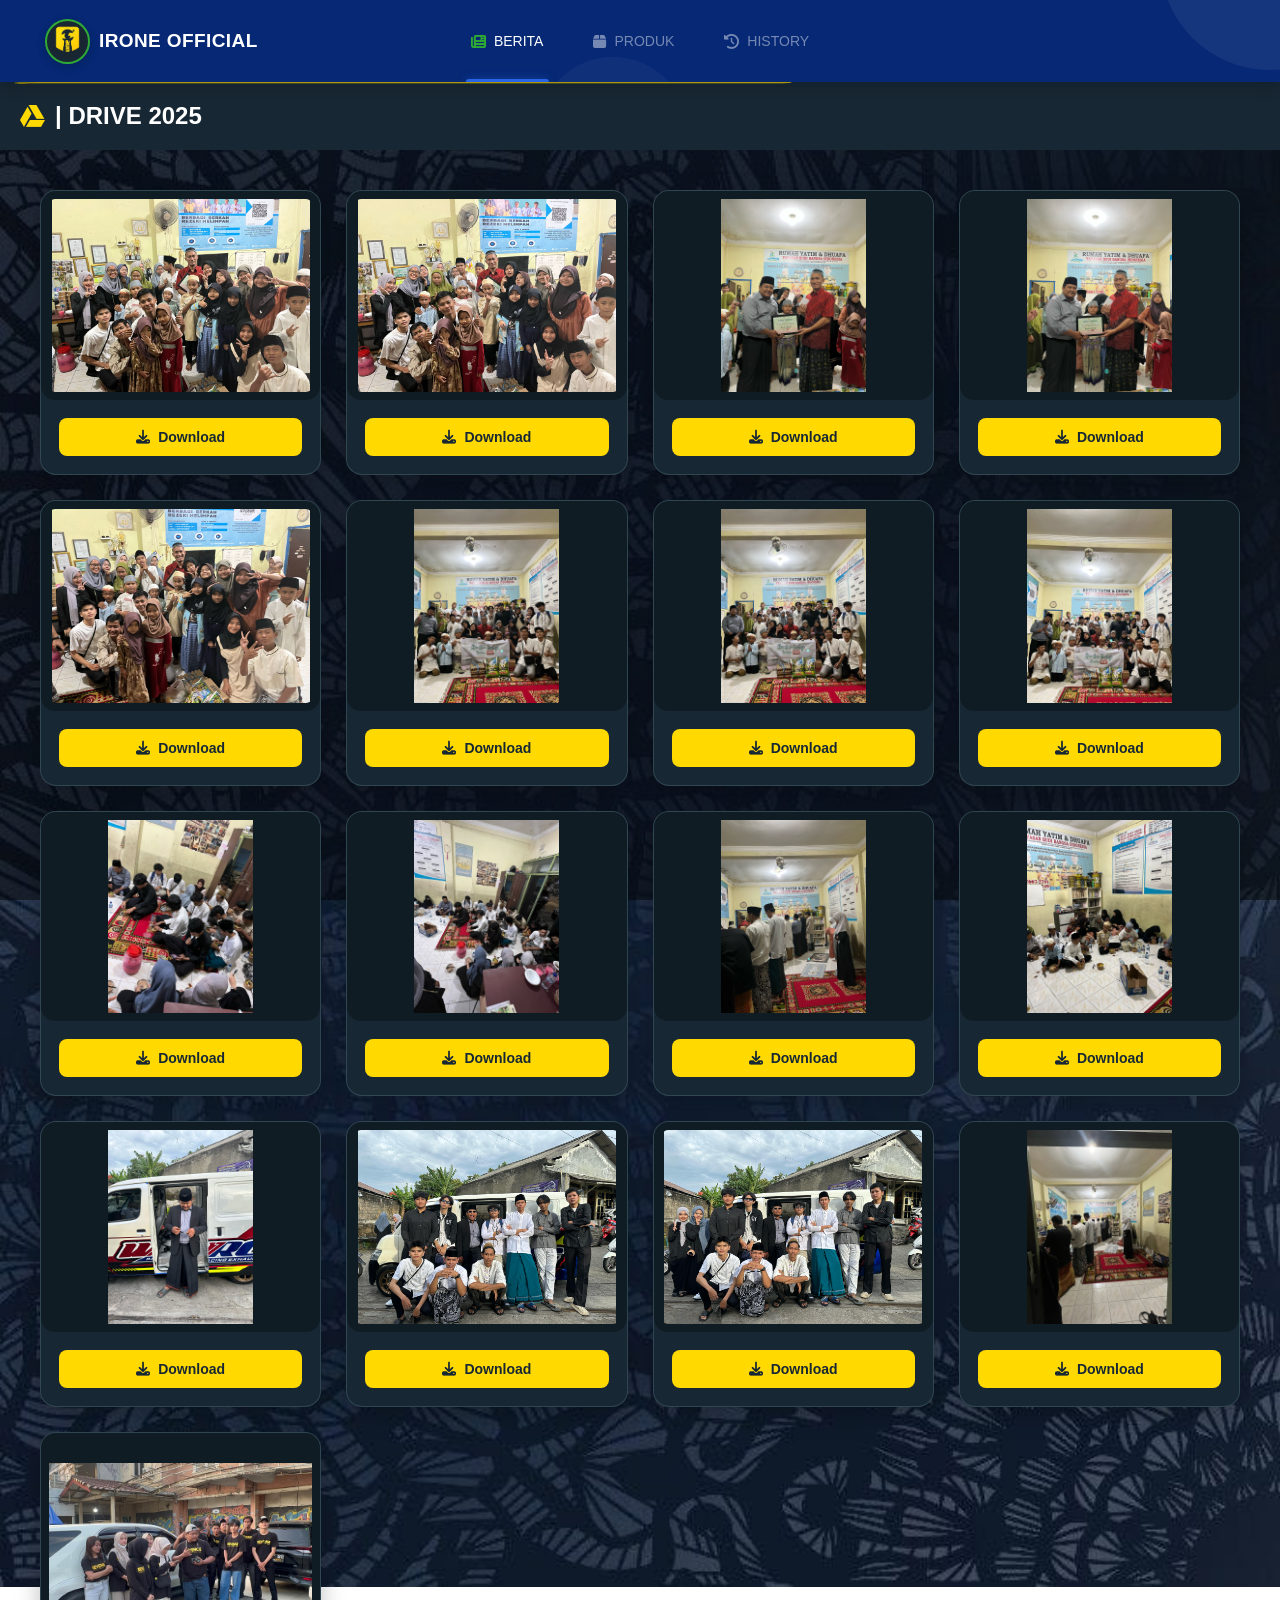
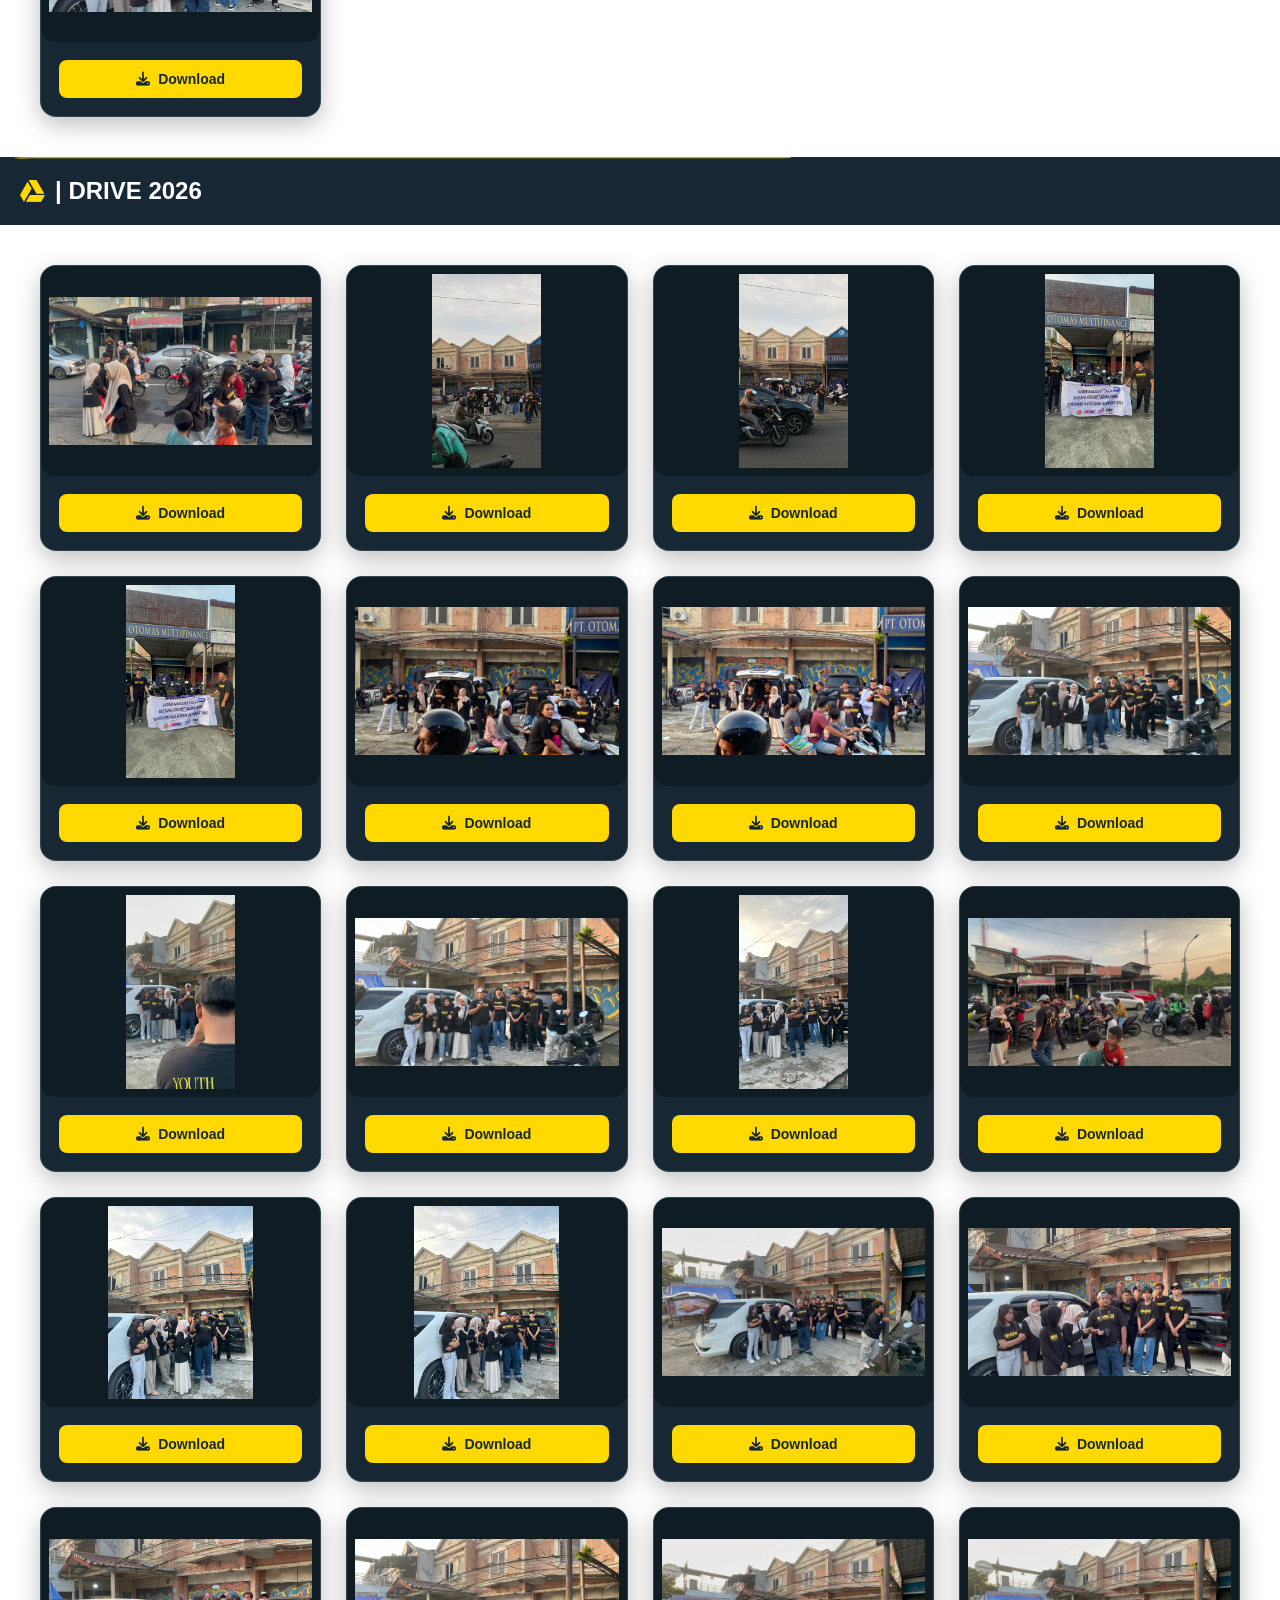
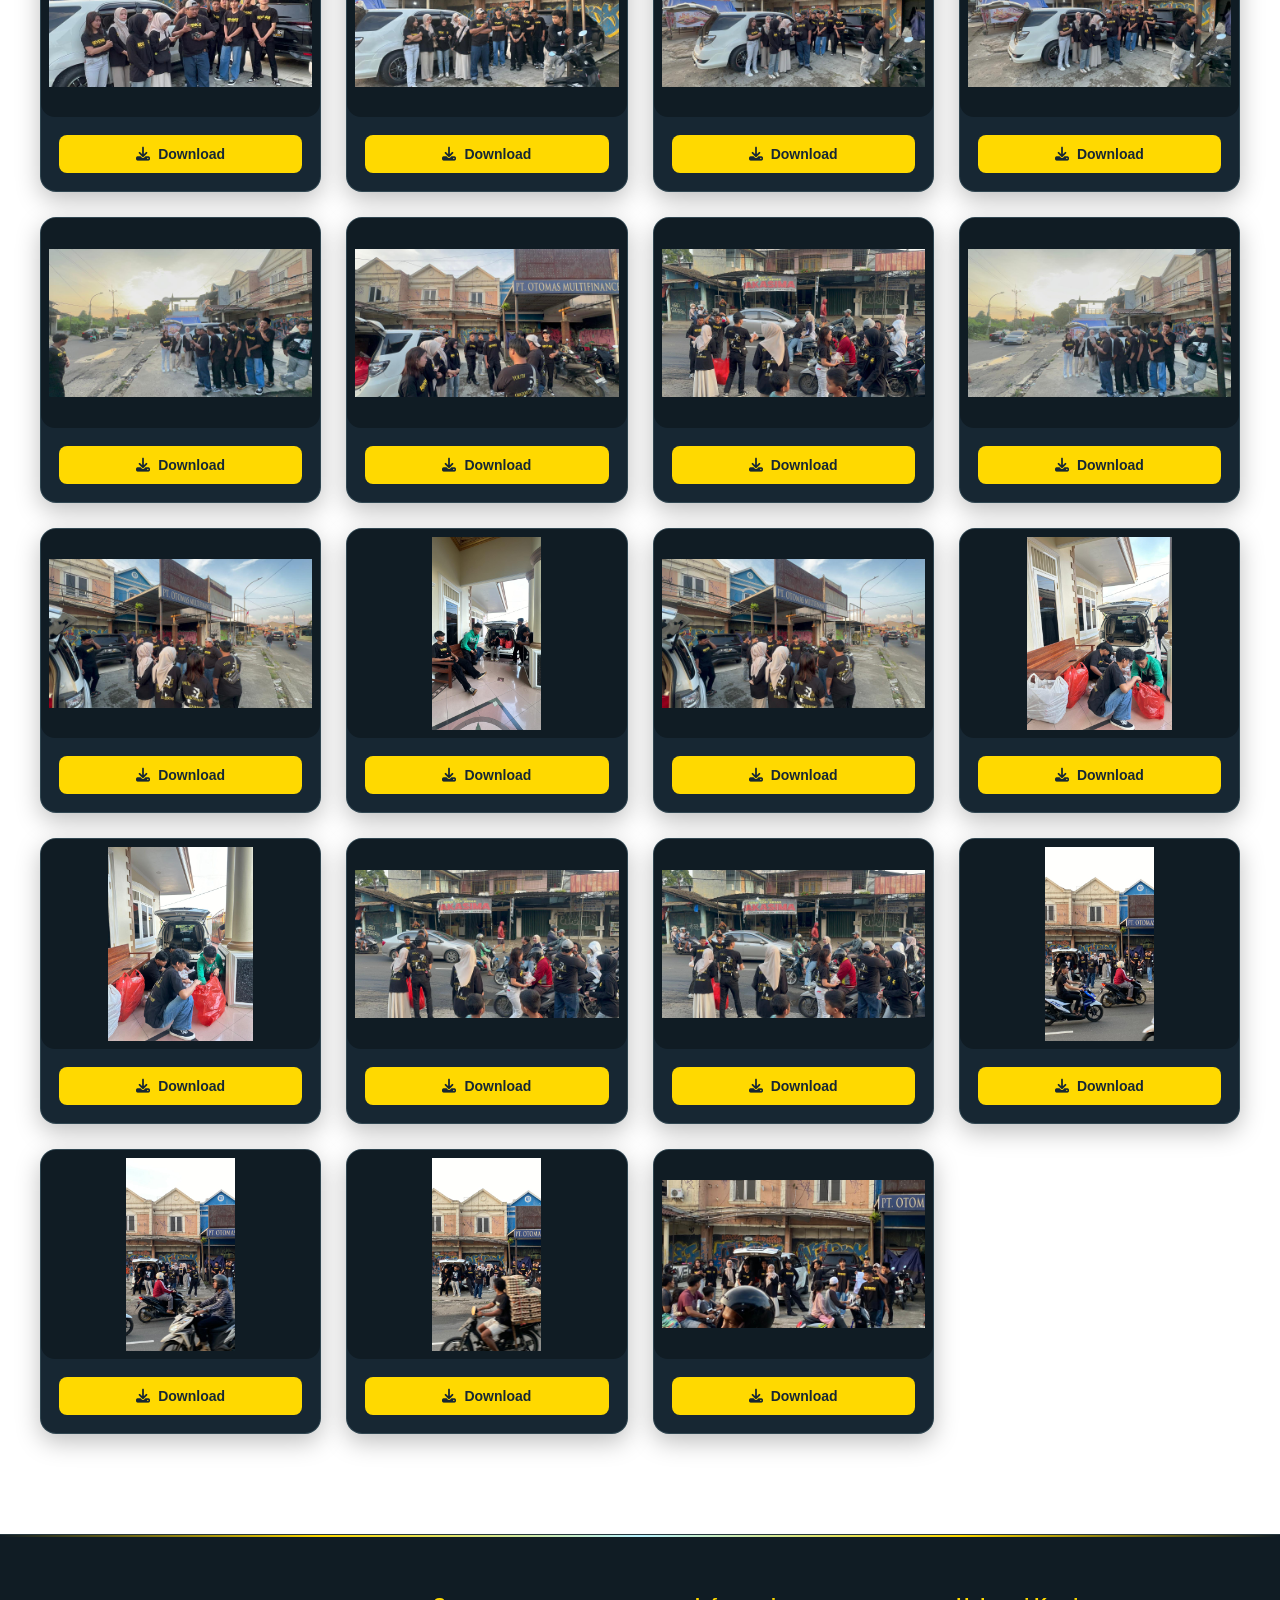
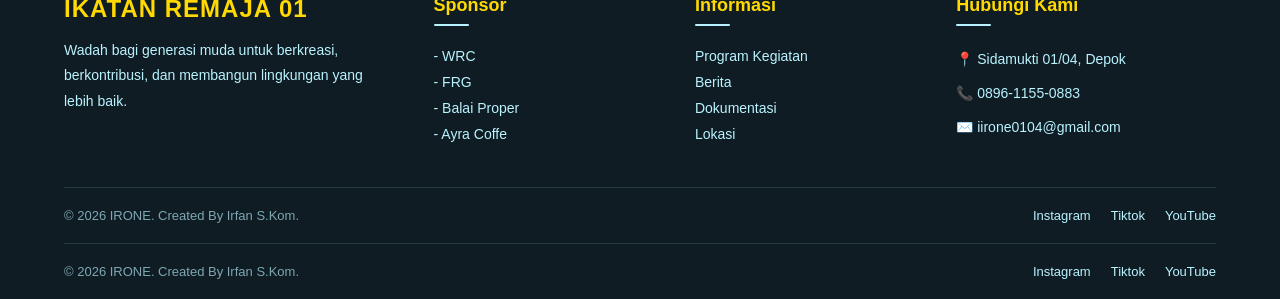
<file: drive1.html>
<!DOCTYPE html>
<html lang="id">
<head>
    <meta charset="UTF-8">
    <meta name="viewport" content="width=device-width, initial-scale=1.0">

    <title>IRONE-SITE</title>

    <!-- Font Awesome untuk icon -->
    <link rel="stylesheet"
          href="https://cdnjs.cloudflare.com/ajax/libs/font-awesome/6.5.2/css/all.min.css">

    <!-- CSS -->
    <link rel="stylesheet" href="style.css">
</head>

<body>

    <!-- =========================================
     DESKTOP TOP BAR
     HANYA MUNCUL DI DESKTOP
========================================= -->

<header class="desktop-topbar">

    <!-- LOGO + TEXT KIRI -->
    <div class="desktop-brand">

        <img
            src="img/logo.jpeg"
            alt="IRONE OFFICIAL"
            class="desktop-logo"
        >

        <div class="desktop-brand-text">

            <h1>IRONE OFFICIAL</h1>


        </div>

    </div>


    <!-- MENU TENGAH -->
    <nav class="desktop-menu">

        <a href="index.html" class="desktop-menu-item active">
            <i class="fa-solid fa-newspaper"></i>
            <span>BERITA</span>
        </a>

        <a href="produk.html" class="desktop-menu-item">
            <i class="fa-solid fa-box"></i>
            <span>PRODUK</span>
        </a>

        <a href="history.html" class="desktop-menu-item">
            <i class="fa-solid fa-clock-rotate-left"></i>
            <span>HISTORY</span>
        </a>

    </nav>

</header>

    <header class="mobile-topbar">

        <div class="mobile-brand">

            <!-- LOGO -->
            <img
                src="img/logo.jpeg"
                alt="Logo"
                class="mobile-logo"
            >

            <!-- TEXT -->
            <div class="mobile-brand-text">
                <h1>IRONE OFFICIAL</h1>
                <p>Wadah bagi para pemuda untuk membuktikan kualitasnya.</p>
            </div>

        </div>

    </header>
    <!-- MENU BAR -->
    <nav class="navbar">

        <div class="nav-container">

            <!-- BERITA -->
            <a href="index.html" class="nav-item">
                <i class="fa-solid fa-newspaper"></i>
                <span>BERITA</span>
            </a>

            <!-- LOGO KERANJANG -->
            <a href="produk.html" class="nav-logo">
                <i class="fa-solid fa-cart-shopping"></i>
            </a>

            <!-- HISTORY -->
            <a href="history.html" class="nav-item">
                <i class="fa-solid fa-clock-rotate-left"></i>
                <span>HISTORY</span>
            </a>

        </div>

    </nav>

    <!-- CONTENT 1 -->
   <div class="berita-wrapper"> 
    <div class="berita">

        <svg class="running-border" viewBox="0 0 100 100" preserveAspectRatio="none">
            <rect
                x="1"
                y="1"
                width="98"
                height="98"
                rx="2"
                pathLength="100"
            />
        </svg>

        <div class="judul-anggota">
            <i class="fa-brands fa-google-drive"></i>
            <h3> | DRIVE 2025</h3>
        </div>

    </div>
</div>

<section class="download-section">

    <div class="download-container">

        <!-- CARD 1 -->
        <div class="download-card">

            <div class="download-image">
                <img src="berbagi/2024/1.jpeg" alt="Dokumentasi 1">
            </div>

            <div class="download-info">

                <a href="berbagi/2024/1.jpeg"
                   download
                   class="download-btn">

                    <i class="fa-solid fa-download"></i>
                    Download


                </a>

            </div>

        </div>

        <div class="download-card">

            <div class="download-image">
                <img src="berbagi/2024/2.jpeg" alt="Dokumentasi 1">
            </div>

            <div class="download-info">

                <a href="berbagi/2024/2.jpeg"
                   download
                   class="download-btn">

                    <i class="fa-solid fa-download"></i>
                    Download


                </a>

            </div>

        </div>

        <div class="download-card">

            <div class="download-image">
                <img src="berbagi/2024/3.jpeg" alt="Dokumentasi 1">
            </div>

            <div class="download-info">

                <a href="berbagi/2024/3.jpeg"
                   download
                   class="download-btn">

                    <i class="fa-solid fa-download"></i>
                    Download


                </a>

            </div>

        </div>

        <div class="download-card">

            <div class="download-image">
                <img src="berbagi/2024/4.jpeg" alt="Dokumentasi 1">
            </div>

            <div class="download-info">

                <a href="berbagi/2024/4.jpeg"
                   download
                   class="download-btn">

                    <i class="fa-solid fa-download"></i>
                    Download


                </a>

            </div>

        </div>

        <div class="download-card">

            <div class="download-image">
                <img src="berbagi/2024/5.jpeg" alt="Dokumentasi 1">
            </div>

            <div class="download-info">

                <a href="berbagi/2024/5.jpeg"
                   download
                   class="download-btn">

                    <i class="fa-solid fa-download"></i>
                    Download


                </a>

            </div>

        </div>

        <div class="download-card">

            <div class="download-image">
                <img src="berbagi/2024/6.jpeg" alt="Dokumentasi 1">
            </div>

            <div class="download-info">

                <a href="berbagi/2024/6.jpeg"
                   download
                   class="download-btn">

                    <i class="fa-solid fa-download"></i>
                    Download


                </a>

            </div>

        </div>

        <div class="download-card">

            <div class="download-image">
                <img src="berbagi/2024/7.jpeg" alt="Dokumentasi 1">
            </div>

            <div class="download-info">

                <a href="berbagi/2024/7.jpeg"
                   download
                   class="download-btn">

                    <i class="fa-solid fa-download"></i>
                    Download


                </a>

            </div>

        </div>

        <div class="download-card">

            <div class="download-image">
                <img src="berbagi/2024/8.jpeg" alt="Dokumentasi 1">
            </div>

            <div class="download-info">

                <a href="berbagi/2024/8.jpeg"
                   download
                   class="download-btn">

                    <i class="fa-solid fa-download"></i>
                    Download


                </a>

            </div>

        </div>

        <div class="download-card">

            <div class="download-image">
                <img src="berbagi/2024/9.jpeg" alt="Dokumentasi 1">
            </div>

            <div class="download-info">

                <a href="berbagi/2024/9.jpeg"
                   download
                   class="download-btn">

                    <i class="fa-solid fa-download"></i>
                    Download


                </a>

            </div>

        </div>

        <div class="download-card">

            <div class="download-image">
                <img src="berbagi/2024/10.jpeg" alt="Dokumentasi 1">
            </div>

            <div class="download-info">

                <a href="berbagi/2024/10.jpeg"
                   download
                   class="download-btn">

                    <i class="fa-solid fa-download"></i>
                    Download


                </a>

            </div>

        </div>

        <div class="download-card">

            <div class="download-image">
                <img src="berbagi/2024/11.jpeg" alt="Dokumentasi 1">
            </div>

            <div class="download-info">

                <a href="berbagi/2024/11.jpeg"
                   download
                   class="download-btn">

                    <i class="fa-solid fa-download"></i>
                    Download


                </a>

            </div>

        </div>

        <div class="download-card">

            <div class="download-image">
                <img src="berbagi/2024/12.jpeg" alt="Dokumentasi 1">
            </div>

            <div class="download-info">

                <a href="berbagi/2024/12.jpeg"
                   download
                   class="download-btn">

                    <i class="fa-solid fa-download"></i>
                    Download


                </a>

            </div>

        </div>

        <div class="download-card">

            <div class="download-image">
                <img src="berbagi/2024/13.jpeg" alt="Dokumentasi 1">
            </div>

            <div class="download-info">

                <a href="berbagi/2024/13.jpeg"
                   download
                   class="download-btn">

                    <i class="fa-solid fa-download"></i>
                    Download


                </a>

            </div>

        </div>

        <div class="download-card">

            <div class="download-image">
                <img src="berbagi/2024/14.jpeg" alt="Dokumentasi 1">
            </div>

            <div class="download-info">

                <a href="berbagi/2024/14.jpeg"
                   download
                   class="download-btn">

                    <i class="fa-solid fa-download"></i>
                    Download


                </a>

            </div>

        </div>

        <div class="download-card">

            <div class="download-image">
                <img src="berbagi/2024/15.jpeg" alt="Dokumentasi 1">
            </div>

            <div class="download-info">

                <a href="berbagi/2024/15.jpeg"
                   download
                   class="download-btn">

                    <i class="fa-solid fa-download"></i>
                    Download


                </a>

            </div>

        </div>

        <div class="download-card">

            <div class="download-image">
                <img src="berbagi/2024/16.jpeg" alt="Dokumentasi 1">
            </div>

            <div class="download-info">

                <a href="berbagi/2024/16.jpeg"
                   download
                   class="download-btn">

                    <i class="fa-solid fa-download"></i>
                    Download


                </a>

            </div>

        </div>

        <div class="download-card">

            <div class="download-image">
                <img src="berbagi/2025/17.jpeg" alt="Dokumentasi 1">
            </div>

            <div class="download-info">

                <a href="berbagi/2025/17.jpeg"
                   download
                   class="download-btn">

                    <i class="fa-solid fa-download"></i>
                    Download


                </a>

            </div>

        </div>

       

    </div>

</section>

<!-- content 2 -->
   <div class="berita-wrapper"> 
    <div class="berita">

        <svg class="running-border" viewBox="0 0 100 100" preserveAspectRatio="none">
            <rect
                x="1"
                y="1"
                width="98"
                height="98"
                rx="2"
                pathLength="100"
            />
        </svg>

        <div class="judul-anggota">
            <i class="fa-brands fa-google-drive"></i>
            <h3> | DRIVE 2026</h3>
        </div>

    </div>
</div>

<section class="download-section">

    <div class="download-container">

        <!-- CARD 1 -->
        <div class="download-card">

            <div class="download-image">
                <img src="berbagi/2025/1.jpeg" alt="Dokumentasi 1">
            </div>

            <div class="download-info">

                <a href="berbagi/2025/1.jpeg"
                   download
                   class="download-btn">

                    <i class="fa-solid fa-download"></i>
                    Download


                </a>

            </div>

        </div>

        <div class="download-card">

            <div class="download-image">
                <img src="berbagi/2025/2.jpeg" alt="Dokumentasi 1">
            </div>

            <div class="download-info">

                <a href="berbagi/2025/2.jpeg"
                   download
                   class="download-btn">

                    <i class="fa-solid fa-download"></i>
                    Download


                </a>

            </div>

        </div>

        <div class="download-card">

            <div class="download-image">
                <img src="berbagi/2025/3.jpeg" alt="Dokumentasi 1">
            </div>

            <div class="download-info">

                <a href="berbagi/2025/3.jpeg"
                   download
                   class="download-btn">

                    <i class="fa-solid fa-download"></i>
                    Download


                </a>

            </div>

        </div>

        <div class="download-card">

            <div class="download-image">
                <img src="berbagi/2025/4.jpeg" alt="Dokumentasi 1">
            </div>

            <div class="download-info">

                <a href="berbagi/2025/4.jpeg"
                   download
                   class="download-btn">

                    <i class="fa-solid fa-download"></i>
                    Download


                </a>

            </div>

        </div>

        <div class="download-card">

            <div class="download-image">
                <img src="berbagi/2025/5.jpeg" alt="Dokumentasi 1">
            </div>

            <div class="download-info">

                <a href="berbagi/2025/5.jpeg"
                   download
                   class="download-btn">

                    <i class="fa-solid fa-download"></i>
                    Download


                </a>

            </div>

        </div>

        <div class="download-card">

            <div class="download-image">
                <img src="berbagi/2025/6.jpeg" alt="Dokumentasi 1">
            </div>

            <div class="download-info">

                <a href="berbagi/2025/6.jpeg"
                   download
                   class="download-btn">

                    <i class="fa-solid fa-download"></i>
                    Download


                </a>

            </div>

        </div>

        <div class="download-card">

            <div class="download-image">
                <img src="berbagi/2025/7.jpeg" alt="Dokumentasi 1">
            </div>

            <div class="download-info">

                <a href="berbagi/2025/7.jpeg"
                   download
                   class="download-btn">

                    <i class="fa-solid fa-download"></i>
                    Download


                </a>

            </div>

        </div>

        <div class="download-card">

            <div class="download-image">
                <img src="berbagi/2025/8.jpeg" alt="Dokumentasi 1">
            </div>

            <div class="download-info">

                <a href="berbagi/2025/8.jpeg"
                   download
                   class="download-btn">

                    <i class="fa-solid fa-download"></i>
                    Download


                </a>

            </div>

        </div>

        <div class="download-card">

            <div class="download-image">
                <img src="berbagi/2025/9.jpeg" alt="Dokumentasi 1">
            </div>

            <div class="download-info">

                <a href="berbagi/2025/9.jpeg"
                   download
                   class="download-btn">

                    <i class="fa-solid fa-download"></i>
                    Download


                </a>

            </div>

        </div>

        <div class="download-card">

            <div class="download-image">
                <img src="berbagi/2025/10.jpeg" alt="Dokumentasi 1">
            </div>

            <div class="download-info">

                <a href="berbagi/2025/10.jpeg"
                   download
                   class="download-btn">

                    <i class="fa-solid fa-download"></i>
                    Download


                </a>

            </div>

        </div>

        <div class="download-card">

            <div class="download-image">
                <img src="berbagi/2025/11.jpeg" alt="Dokumentasi 1">
            </div>

            <div class="download-info">

                <a href="berbagi/2025/11.jpeg"
                   download
                   class="download-btn">

                    <i class="fa-solid fa-download"></i>
                    Download


                </a>

            </div>

        </div>

        <div class="download-card">

            <div class="download-image">
                <img src="berbagi/2025/12.jpeg" alt="Dokumentasi 1">
            </div>

            <div class="download-info">

                <a href="berbagi/2025/12.jpeg"
                   download
                   class="download-btn">

                    <i class="fa-solid fa-download"></i>
                    Download


                </a>

            </div>

        </div>

        <div class="download-card">

            <div class="download-image">
                <img src="berbagi/2025/13.jpeg" alt="Dokumentasi 1">
            </div>

            <div class="download-info">

                <a href="berbagi/2025/13.jpeg"
                   download
                   class="download-btn">

                    <i class="fa-solid fa-download"></i>
                    Download


                </a>

            </div>

        </div>

        <div class="download-card">

            <div class="download-image">
                <img src="berbagi/2025/14.jpeg" alt="Dokumentasi 1">
            </div>

            <div class="download-info">

                <a href="berbagi/2025/14.jpeg"
                   download
                   class="download-btn">

                    <i class="fa-solid fa-download"></i>
                    Download


                </a>

            </div>

        </div>

        <div class="download-card">

            <div class="download-image">
                <img src="berbagi/2025/15.jpeg" alt="Dokumentasi 1">
            </div>

            <div class="download-info">

                <a href="berbagi/2025/15.jpeg"
                   download
                   class="download-btn">

                    <i class="fa-solid fa-download"></i>
                    Download


                </a>

            </div>

        </div>

        <div class="download-card">

            <div class="download-image">
                <img src="berbagi/2025/16.jpeg" alt="Dokumentasi 1">
            </div>

            <div class="download-info">

                <a href="berbagi/2025/16.jpeg"
                   download
                   class="download-btn">

                    <i class="fa-solid fa-download"></i>
                    Download


                </a>

            </div>

        </div>

        <div class="download-card">

            <div class="download-image">
                <img src="berbagi/2025/17.jpeg" alt="Dokumentasi 1">
            </div>

            <div class="download-info">

                <a href="berbagi/2025/17.jpeg"
                   download
                   class="download-btn">

                    <i class="fa-solid fa-download"></i>
                    Download


                </a>

            </div>

        </div>

         <div class="download-card">

            <div class="download-image">
                <img src="berbagi/2025/18.jpeg" alt="Dokumentasi 1">
            </div>

            <div class="download-info">

                <a href="berbagi/2025/18.jpeg"
                   download
                   class="download-btn">

                    <i class="fa-solid fa-download"></i>
                    Download


                </a>

            </div>

        </div>

        <div class="download-card">

            <div class="download-image">
                <img src="berbagi/2025/19.jpeg" alt="Dokumentasi 1">
            </div>

            <div class="download-info">

                <a href="berbagi/2025/19.jpeg"
                   download
                   class="download-btn">

                    <i class="fa-solid fa-download"></i>
                    Download


                </a>

            </div>

        </div>

        <div class="download-card">

            <div class="download-image">
                <img src="berbagi/2025/20.jpeg" alt="Dokumentasi 1">
            </div>

            <div class="download-info">

                <a href="berbagi/2025/20.jpeg"
                   download
                   class="download-btn">

                    <i class="fa-solid fa-download"></i>
                    Download


                </a>

            </div>

        </div>

        <div class="download-card">

            <div class="download-image">
                <img src="berbagi/2025/21.jpeg" alt="Dokumentasi 1">
            </div>

            <div class="download-info">

                <a href="berbagi/2025/21.jpeg"
                   download
                   class="download-btn">

                    <i class="fa-solid fa-download"></i>
                    Download


                </a>

            </div>

        </div>

        <div class="download-card">

            <div class="download-image">
                <img src="berbagi/2025/22.jpeg" alt="Dokumentasi 1">
            </div>

            <div class="download-info">

                <a href="berbagi/2025/22.jpeg"
                   download
                   class="download-btn">

                    <i class="fa-solid fa-download"></i>
                    Download


                </a>

            </div>

        </div>

        <div class="download-card">

            <div class="download-image">
                <img src="berbagi/2025/23.jpeg" alt="Dokumentasi 1">
            </div>

            <div class="download-info">

                <a href="berbagi/2025/23.jpeg"
                   download
                   class="download-btn">

                    <i class="fa-solid fa-download"></i>
                    Download


                </a>

            </div>

        </div>

        <div class="download-card">

            <div class="download-image">
                <img src="berbagi/2025/24.jpeg" alt="Dokumentasi 1">
            </div>

            <div class="download-info">

                <a href="berbagi/2025/24.jpeg"
                   download
                   class="download-btn">

                    <i class="fa-solid fa-download"></i>
                    Download


                </a>

            </div>

        </div>

        <div class="download-card">

            <div class="download-image">
                <img src="berbagi/2025/25.jpeg" alt="Dokumentasi 1">
            </div>

            <div class="download-info">

                <a href="berbagi/2025/25.jpeg"
                   download
                   class="download-btn">

                    <i class="fa-solid fa-download"></i>
                    Download


                </a>

            </div>

        </div>

        <div class="download-card">

            <div class="download-image">
                <img src="berbagi/2025/26.jpeg" alt="Dokumentasi 1">
            </div>

            <div class="download-info">

                <a href="berbagi/2025/26.jpeg"
                   download
                   class="download-btn">

                    <i class="fa-solid fa-download"></i>
                    Download


                </a>

            </div>

        </div>

        <div class="download-card">

            <div class="download-image">
                <img src="berbagi/2025/27.jpeg" alt="Dokumentasi 1">
            </div>

            <div class="download-info">

                <a href="berbagi/2025/27.jpeg"
                   download
                   class="download-btn">

                    <i class="fa-solid fa-download"></i>
                    Download


                </a>

            </div>

        </div>

        <div class="download-card">

            <div class="download-image">
                <img src="berbagi/2025/28.jpeg" alt="Dokumentasi 1">
            </div>

            <div class="download-info">

                <a href="berbagi/2025/28.jpeg"
                   download
                   class="download-btn">

                    <i class="fa-solid fa-download"></i>
                    Download


                </a>

            </div>

        </div>

        <div class="download-card">

            <div class="download-image">
                <img src="berbagi/2025/29.jpeg" alt="Dokumentasi 1">
            </div>

            <div class="download-info">

                <a href="berbagi/2025/29.jpeg"
                   download
                   class="download-btn">

                    <i class="fa-solid fa-download"></i>
                    Download


                </a>

            </div>

        </div>

        <div class="download-card">

            <div class="download-image">
                <img src="berbagi/2025/30.jpeg" alt="Dokumentasi 1">
            </div>

            <div class="download-info">

                <a href="berbagi/2025/30.jpeg"
                   download
                   class="download-btn">

                    <i class="fa-solid fa-download"></i>
                    Download


                </a>

            </div>

        </div>

        <div class="download-card">

            <div class="download-image">
                <img src="berbagi/2025/31.jpeg" alt="Dokumentasi 1">
            </div>

            <div class="download-info">

                <a href="berbagi/2025/31.jpeg"
                   download
                   class="download-btn">

                    <i class="fa-solid fa-download"></i>
                    Download


                </a>

            </div>

        </div>

        <div class="download-card">

            <div class="download-image">
                <img src="berbagi/2025/32.jpeg" alt="Dokumentasi 1">
            </div>

            <div class="download-info">

                <a href="berbagi/2025/32.jpeg"
                   download
                   class="download-btn">

                    <i class="fa-solid fa-download"></i>
                    Download


                </a>

            </div>

        </div>

        <div class="download-card">

            <div class="download-image">
                <img src="berbagi/2025/33.jpeg" alt="Dokumentasi 1">
            </div>

            <div class="download-info">

                <a href="berbagi/2025/33.jpeg"
                   download
                   class="download-btn">

                    <i class="fa-solid fa-download"></i>
                    Download


                </a>

            </div>

        </div>

        <div class="download-card">

            <div class="download-image">
                <img src="berbagi/2025/34.jpeg" alt="Dokumentasi 1">
            </div>

            <div class="download-info">

                <a href="berbagi/2025/34.jpeg"
                   download
                   class="download-btn">

                    <i class="fa-solid fa-download"></i>
                    Download


                </a>

            </div>

        </div>

        <div class="download-card">

            <div class="download-image">
                <img src="berbagi/2025/35.jpeg" alt="Dokumentasi 1">
            </div>

            <div class="download-info">

                <a href="berbagi/2025/35.jpeg"
                   download
                   class="download-btn">

                    <i class="fa-solid fa-download"></i>
                    Download


                </a>

            </div>

        </div>

    </div>

</section>


<!-- footer -->

 <footer class="footer">
    <div class="footer-container">

        <!-- Brand -->
        <div class="footer-brand">
            <h2>IKATAN REMAJA 01</h2>
            <p>
                Wadah bagi generasi muda untuk berkreasi, berkontribusi,
                dan membangun lingkungan yang lebih baik.
            </p>
        </div>

        <!-- Navigation -->
        <div class="footer-column">
            <h3>Sponsor</h3>
            <a href="#">- WRC</a>
            <a href="#">- FRG</a>
            <a href="#">- Balai Proper</a>
            <a href="#">- Ayra Coffe</a>
        </div>

        <!-- Information -->
        <div class="footer-column">
            <h3>Informasi</h3>
            <a href="#">Program Kegiatan</a>
            <a href="#">Berita</a>
            <a href="#">Dokumentasi</a>
            <a href="https://maps.app.goo.gl/nDN56WrfhUnpNdLi6">Lokasi</a>
        </div>

        <!-- Contact -->
        <div class="footer-column">
            <h3>Hubungi Kami</h3>
            <p>📍 Sidamukti 01/04, Depok</p>
            <p>📞 0896-1155-0883</p>
            <p>✉️ iirone0104@gmail.com</p>
        </div>

    </div>

    <!-- Bottom Footer -->
    <div class="footer-bottom">
        <p>© 2026 IRONE. Created By Irfan S.Kom.</p>

        <div class="social-links">
            <a href="https://www.instagram.com/p/DcHcsuZkzyS/?utm_source=ig_web_button_share_sheet">Instagram</a>
            <a href="#">Tiktok</a>
            <a href="#">YouTube</a>
        </div>
    </div>

    <div class="footer-bottom">
        <p>© 2026 IRONE. Created By Irfan S.Kom.</p>

        <div class="social-links">
            <a href="https://www.instagram.com/p/DcHcsuZkzyS/?utm_source=ig_web_button_share_sheet">Instagram</a>
            <a href="#">Tiktok</a>
            <a href="#">YouTube</a>
        </div>
    </div>
</footer>

</body>

<script>

document.addEventListener("DOMContentLoaded", function () {

    const slides = document.querySelectorAll(".slide");

    const prevButton = document.querySelector(".slider-prev");

    const nextButton = document.querySelector(".slider-next");

    const dotsContainer = document.querySelector(".slider-dots");


    let currentSlide = 0;

    let autoSlide;


    /* =========================================
       KALAU GAMBAR CUMA 1
    ========================================= */

    if (slides.length <= 1) {

        if (prevButton) {
            prevButton.style.display = "none";
        }

        if (nextButton) {
            nextButton.style.display = "none";
        }

        if (dotsContainer) {
            dotsContainer.style.display = "none";
        }

        return;
    }


    /* =========================================
       BUAT BULATAN OTOMATIS
    ========================================= */

    slides.forEach(function (slide, index) {

        const dot = document.createElement("button");

        dot.classList.add("slider-dot");

        dot.type = "button";


        if (index === 0) {
            dot.classList.add("active");
        }


        dot.addEventListener("click", function () {

            showSlide(index);

            restartAutoSlide();

        });


        dotsContainer.appendChild(dot);

    });


    const dots =
        document.querySelectorAll(".slider-dot");


    /* =========================================
       PINDAH SLIDE
    ========================================= */

    function showSlide(index) {

        currentSlide = index;


        slides.forEach(function (slide, i) {

            slide.classList.toggle(
                "active",
                i === currentSlide
            );

        });


        dots.forEach(function (dot, i) {

            dot.classList.toggle(
                "active",
                i === currentSlide
            );

        });

    }


    /* =========================================
       NEXT >
    ========================================= */

    function nextSlide() {

        currentSlide++;

        if (currentSlide >= slides.length) {

            currentSlide = 0;

        }

        showSlide(currentSlide);

    }


    /* =========================================
       PREVIOUS <
    ========================================= */

    function previousSlide() {

        currentSlide--;

        if (currentSlide < 0) {

            currentSlide = slides.length - 1;

        }

        showSlide(currentSlide);

    }


    /* =========================================
       TOMBOL <
    ========================================= */

    prevButton.addEventListener(
        "click",
        function () {

            previousSlide();

            restartAutoSlide();

        }
    );


    /* =========================================
       TOMBOL >
    ========================================= */

    nextButton.addEventListener(
        "click",
        function () {

            nextSlide();

            restartAutoSlide();

        }
    );


    /* =========================================
       AUTO SLIDE
       5 DETIK
    ========================================= */

    function startAutoSlide() {

        autoSlide = setInterval(
            nextSlide,
            5000
        );

    }


    /* =========================================
       RESET AUTO SLIDE
    ========================================= */

    function restartAutoSlide() {

        clearInterval(autoSlide);

        startAutoSlide();

    }


    showSlide(0);

    startAutoSlide();

});

</script>

<script>

    const boxes =
        document.querySelectorAll(".info-box");


    const observer = new IntersectionObserver(

        (entries) => {

            entries.forEach((entry) => {

                if (entry.isIntersecting) {

                    entry.target.classList.add("show");

                } else {

                    entry.target.classList.remove("show");

                }

            });

        },

        {
            threshold: 0.15
        }

    );


    boxes.forEach((box) => {

        observer.observe(box);

    });

</script>
</html>
</file>
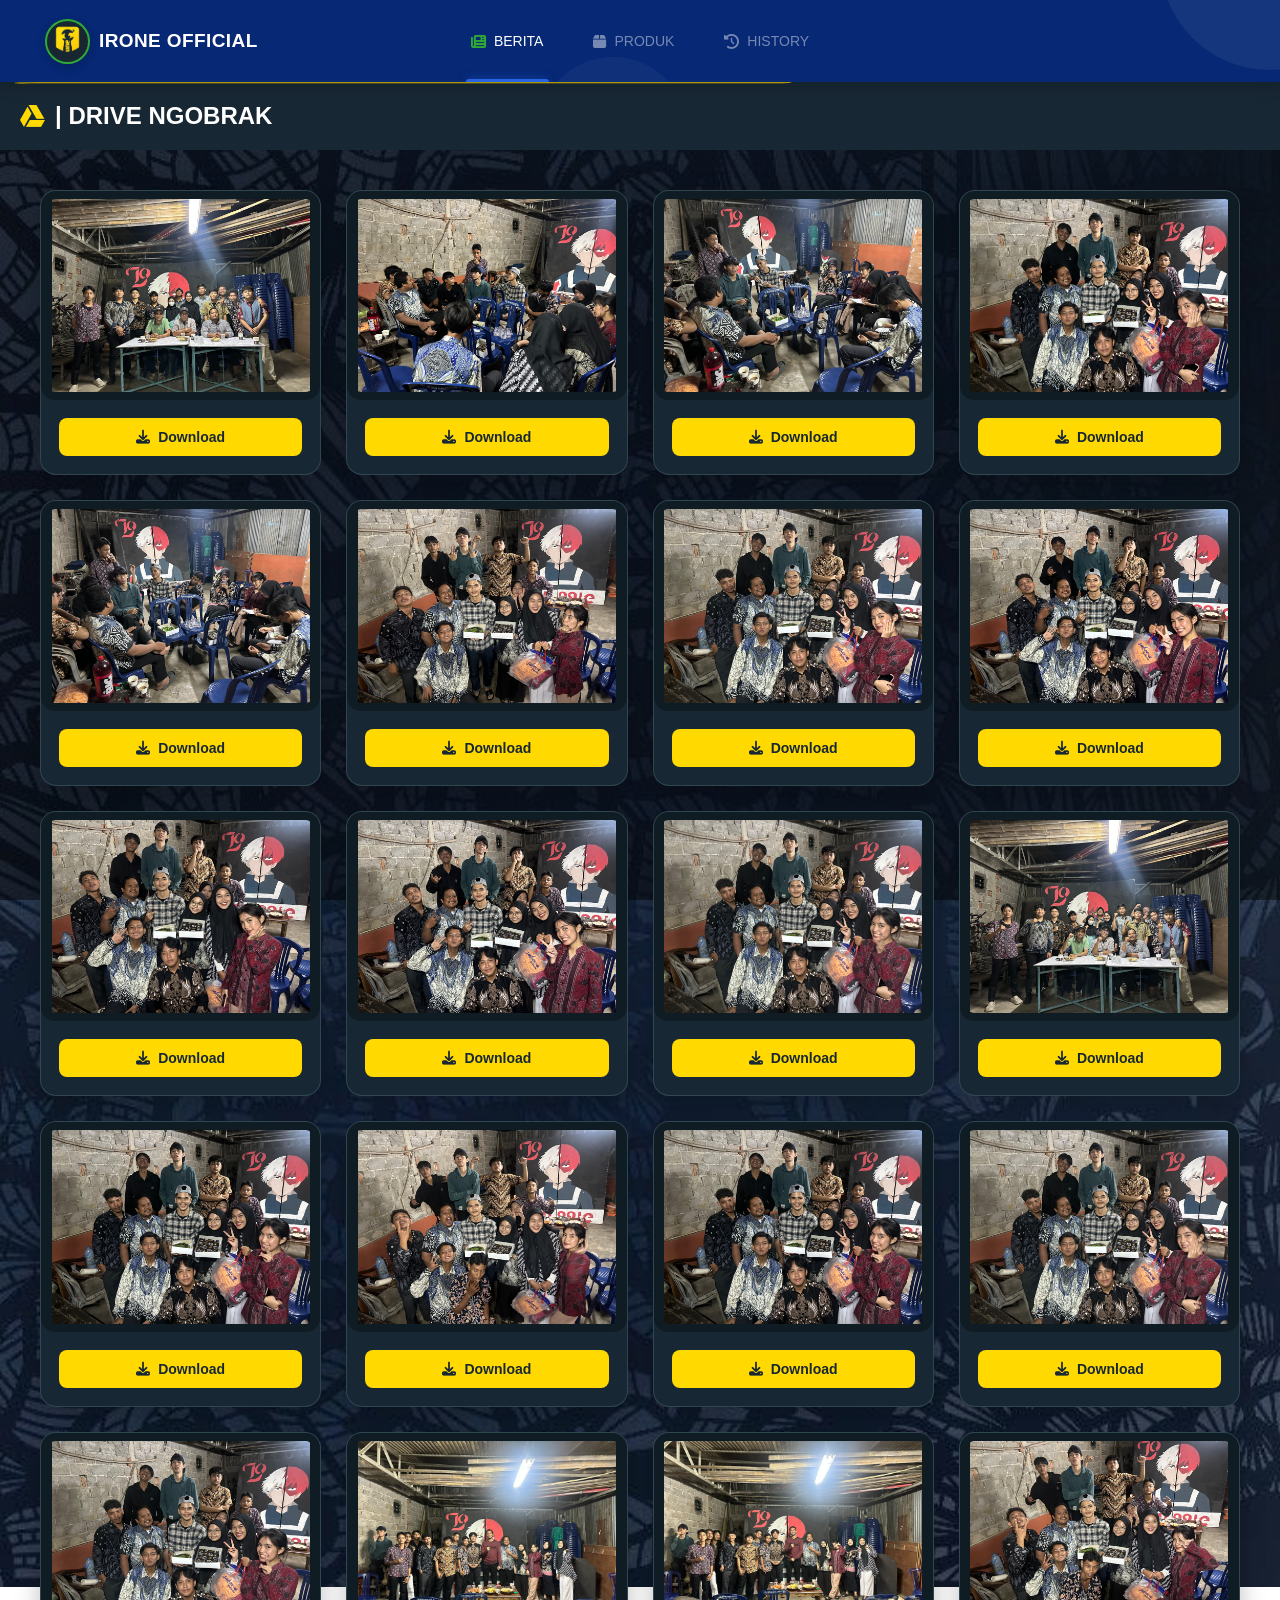
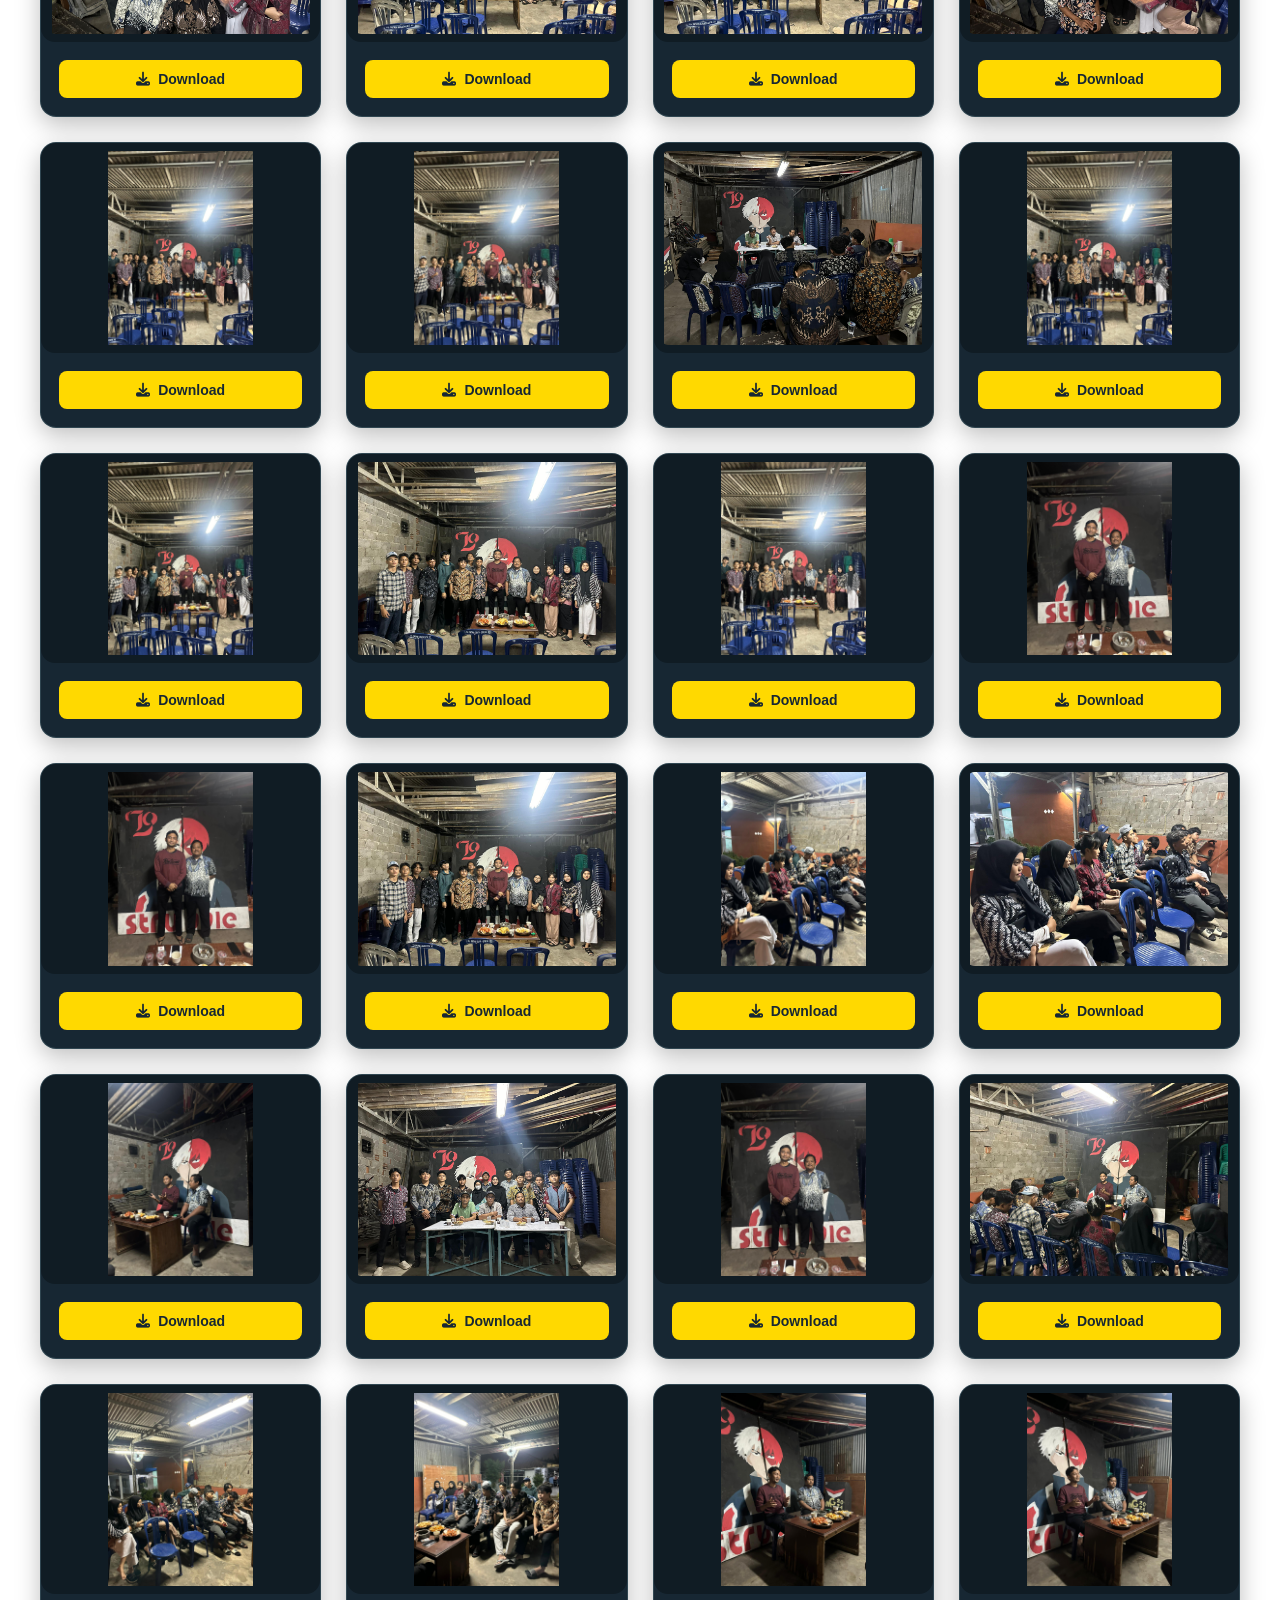
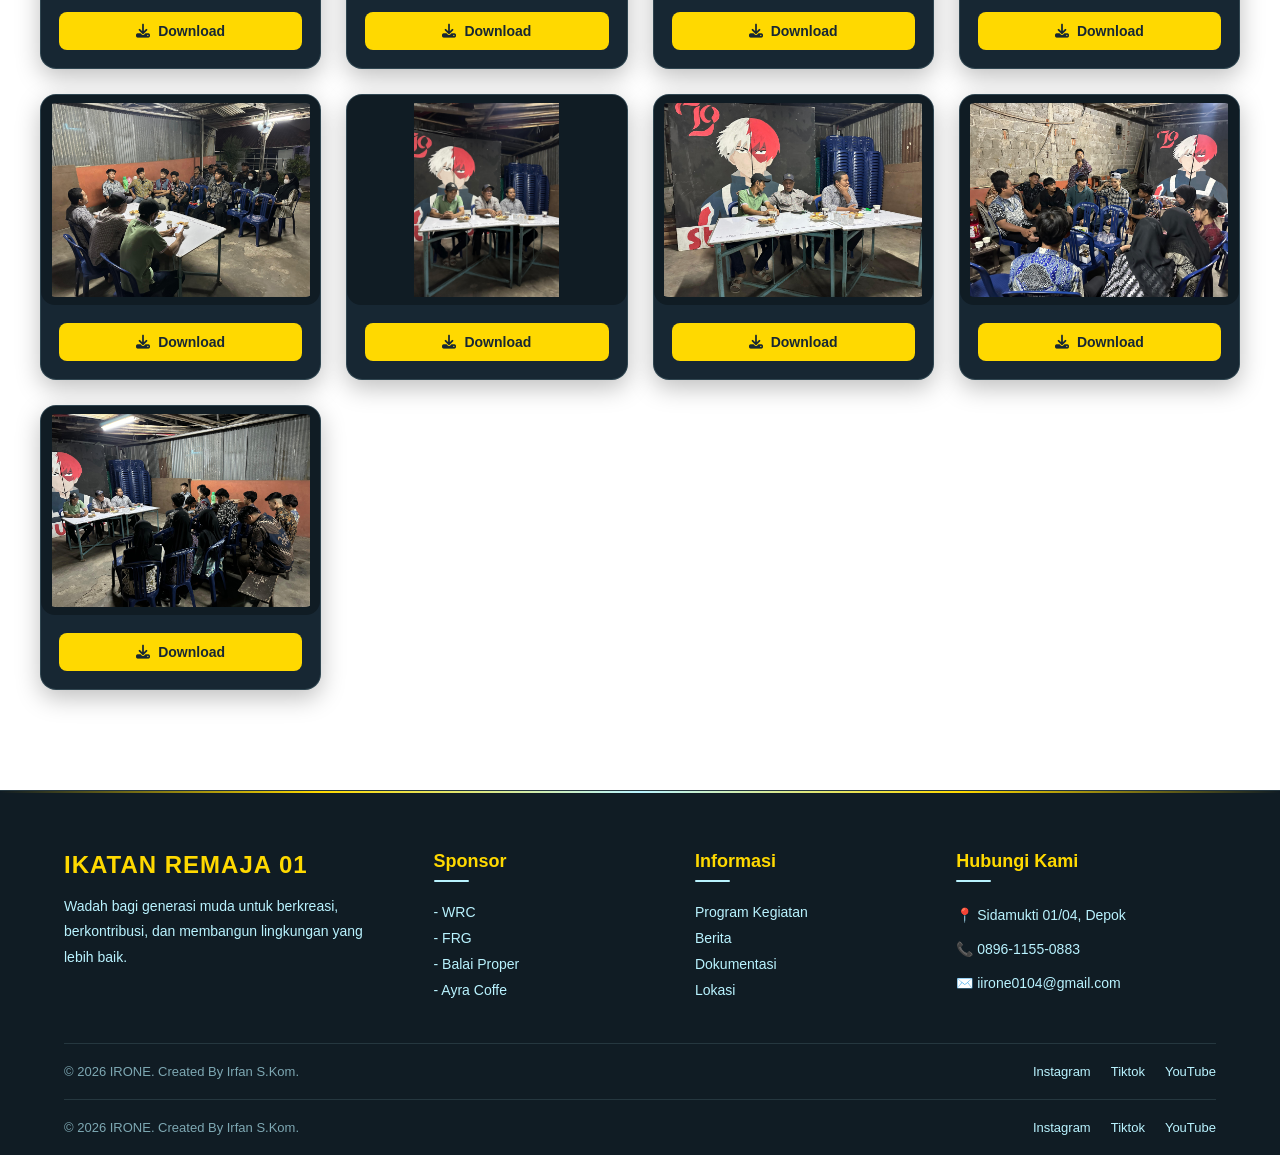
<file: ngobrak.html>
<!DOCTYPE html>
<html lang="id">
<head>
    <meta charset="UTF-8">
    <meta name="viewport" content="width=device-width, initial-scale=1.0">

    <title>IRONE-SITE</title>

    <!-- Font Awesome untuk icon -->
    <link rel="stylesheet"
          href="https://cdnjs.cloudflare.com/ajax/libs/font-awesome/6.5.2/css/all.min.css">

    <!-- CSS -->
    <link rel="stylesheet" href="style.css">
</head>

<body>

    <!-- =========================================
     DESKTOP TOP BAR
     HANYA MUNCUL DI DESKTOP
========================================= -->

<header class="desktop-topbar">

    <!-- LOGO + TEXT KIRI -->
    <div class="desktop-brand">

        <img
            src="img/logo.jpeg"
            alt="IRONE OFFICIAL"
            class="desktop-logo"
        >

        <div class="desktop-brand-text">

            <h1>IRONE OFFICIAL</h1>


        </div>

    </div>


    <!-- MENU TENGAH -->
    <nav class="desktop-menu">

        <a href="index.html" class="desktop-menu-item active">
            <i class="fa-solid fa-newspaper"></i>
            <span>BERITA</span>
        </a>

        <a href="produk.html" class="desktop-menu-item">
            <i class="fa-solid fa-box"></i>
            <span>PRODUK</span>
        </a>

        <a href="history.html" class="desktop-menu-item">
            <i class="fa-solid fa-clock-rotate-left"></i>
            <span>HISTORY</span>
        </a>

    </nav>

</header>

    <header class="mobile-topbar">

        <div class="mobile-brand">

            <!-- LOGO -->
            <img
                src="img/logo.jpeg"
                alt="Logo"
                class="mobile-logo"
            >

            <!-- TEXT -->
            <div class="mobile-brand-text">
                <h1>IRONE OFFICIAL</h1>
                <p>Wadah bagi para pemuda untuk membuktikan kualitasnya.</p>
            </div>

        </div>

    </header>
    <!-- MENU BAR -->
    <nav class="navbar">

        <div class="nav-container">

            <!-- BERITA -->
            <a href="index.html" class="nav-item">
                <i class="fa-solid fa-newspaper"></i>
                <span>BERITA</span>
            </a>

            <!-- LOGO KERANJANG -->
            <a href="produk.html" class="nav-logo">
                <i class="fa-solid fa-cart-shopping"></i>
            </a>

            <!-- HISTORY -->
            <a href="history.html" class="nav-item">
                <i class="fa-solid fa-clock-rotate-left"></i>
                <span>HISTORY</span>
            </a>

        </div>

    </nav>

<!-- content 2 -->
   <div class="berita-wrapper"> 
    <div class="berita">

        <svg class="running-border" viewBox="0 0 100 100" preserveAspectRatio="none">
            <rect
                x="1"
                y="1"
                width="98"
                height="98"
                rx="2"
                pathLength="100"
            />
        </svg>

        <div class="judul-anggota">
            <i class="fa-brands fa-google-drive"></i>
            <h3> | DRIVE NGOBRAK</h3>
        </div>

    </div>
</div>

<section class="download-section">

    <div class="download-container">

        <!-- CARD 1 -->
        <div class="download-card">

            <div class="download-image">
                <img src="1.jpeg" alt="Dokumentasi 1">
            </div>

            <div class="download-info">

                <a href="1.jpeg"
                   download
                   class="download-btn">

                    <i class="fa-solid fa-download"></i>
                    Download


                </a>

            </div>

        </div>

        <div class="download-card">

            <div class="download-image">
                <img src="2.jpeg" alt="Dokumentasi 1">
            </div>

            <div class="download-info">

                <a href="2.jpeg"
                   download
                   class="download-btn">

                    <i class="fa-solid fa-download"></i>
                    Download


                </a>

            </div>

        </div>

        <div class="download-card">

            <div class="download-image">
                <img src="3.jpeg" alt="Dokumentasi 1">
            </div>

            <div class="download-info">

                <a href="3.jpeg"
                   download
                   class="download-btn">

                    <i class="fa-solid fa-download"></i>
                    Download


                </a>

            </div>

        </div>

        <div class="download-card">

            <div class="download-image">
                <img src="4.jpeg" alt="Dokumentasi 1">
            </div>

            <div class="download-info">

                <a href="4.jpeg"
                   download
                   class="download-btn">

                    <i class="fa-solid fa-download"></i>
                    Download


                </a>

            </div>

        </div>

        <div class="download-card">

            <div class="download-image">
                <img src="5.jpeg" alt="Dokumentasi 1">
            </div>

            <div class="download-info">

                <a href="5.jpeg"
                   download
                   class="download-btn">

                    <i class="fa-solid fa-download"></i>
                    Download


                </a>

            </div>

        </div>

        <div class="download-card">

            <div class="download-image">
                <img src="6.jpeg" alt="Dokumentasi 1">
            </div>

            <div class="download-info">

                <a href="6.jpeg"
                   download
                   class="download-btn">

                    <i class="fa-solid fa-download"></i>
                    Download


                </a>

            </div>

        </div>

        <div class="download-card">

            <div class="download-image">
                <img src="7.jpeg" alt="Dokumentasi 1">
            </div>

            <div class="download-info">

                <a href="7.jpeg"
                   download
                   class="download-btn">

                    <i class="fa-solid fa-download"></i>
                    Download


                </a>

            </div>

        </div>

        <div class="download-card">

            <div class="download-image">
                <img src="8.jpeg" alt="Dokumentasi 1">
            </div>

            <div class="download-info">

                <a href="8.jpeg"
                   download
                   class="download-btn">

                    <i class="fa-solid fa-download"></i>
                    Download


                </a>

            </div>

        </div>

        <div class="download-card">

            <div class="download-image">
                <img src="9.jpeg" alt="Dokumentasi 1">
            </div>

            <div class="download-info">

                <a href="9.jpeg"
                   download
                   class="download-btn">

                    <i class="fa-solid fa-download"></i>
                    Download


                </a>

            </div>

        </div>

        <div class="download-card">

            <div class="download-image">
                <img src="10.jpeg" alt="Dokumentasi 1">
            </div>

            <div class="download-info">

                <a href="10.jpeg"
                   download
                   class="download-btn">

                    <i class="fa-solid fa-download"></i>
                    Download


                </a>

            </div>

        </div>

        <div class="download-card">

            <div class="download-image">
                <img src="11.jpeg" alt="Dokumentasi 1">
            </div>

            <div class="download-info">

                <a href="11.jpeg"
                   download
                   class="download-btn">

                    <i class="fa-solid fa-download"></i>
                    Download


                </a>

            </div>

        </div>

        <div class="download-card">

            <div class="download-image">
                <img src="12.jpeg" alt="Dokumentasi 1">
            </div>

            <div class="download-info">

                <a href="12.jpeg"
                   download
                   class="download-btn">

                    <i class="fa-solid fa-download"></i>
                    Download


                </a>

            </div>

        </div>

        <div class="download-card">

            <div class="download-image">
                <img src="13.jpeg" alt="Dokumentasi 1">
            </div>

            <div class="download-info">

                <a href="13.jpeg"
                   download
                   class="download-btn">

                    <i class="fa-solid fa-download"></i>
                    Download


                </a>

            </div>

        </div>

        <div class="download-card">

            <div class="download-image">
                <img src="14.jpeg" alt="Dokumentasi 1">
            </div>

            <div class="download-info">

                <a href="14.jpeg"
                   download
                   class="download-btn">

                    <i class="fa-solid fa-download"></i>
                    Download


                </a>

            </div>

        </div>

        <div class="download-card">

            <div class="download-image">
                <img src="15.jpeg" alt="Dokumentasi 1">
            </div>

            <div class="download-info">

                <a href="15.jpeg"
                   download
                   class="download-btn">

                    <i class="fa-solid fa-download"></i>
                    Download


                </a>

            </div>

        </div>

        <div class="download-card">

            <div class="download-image">
                <img src="16.jpeg" alt="Dokumentasi 1">
            </div>

            <div class="download-info">

                <a href="16.jpeg"
                   download
                   class="download-btn">

                    <i class="fa-solid fa-download"></i>
                    Download


                </a>

            </div>

        </div>

        <div class="download-card">

            <div class="download-image">
                <img src="17.jpeg" alt="Dokumentasi 1">
            </div>

            <div class="download-info">

                <a href="17.jpeg"
                   download
                   class="download-btn">

                    <i class="fa-solid fa-download"></i>
                    Download


                </a>

            </div>

        </div>

         <div class="download-card">

            <div class="download-image">
                <img src="18.jpeg" alt="Dokumentasi 1">
            </div>

            <div class="download-info">

                <a href="18.jpeg"
                   download
                   class="download-btn">

                    <i class="fa-solid fa-download"></i>
                    Download


                </a>

            </div>

        </div>

        <div class="download-card">

            <div class="download-image">
                <img src="19.jpeg" alt="Dokumentasi 1">
            </div>

            <div class="download-info">

                <a href="19.jpeg"
                   download
                   class="download-btn">

                    <i class="fa-solid fa-download"></i>
                    Download


                </a>

            </div>

        </div>

        <div class="download-card">

            <div class="download-image">
                <img src="20.jpeg" alt="Dokumentasi 1">
            </div>

            <div class="download-info">

                <a href="20.jpeg"
                   download
                   class="download-btn">

                    <i class="fa-solid fa-download"></i>
                    Download


                </a>

            </div>

        </div>

        <div class="download-card">

            <div class="download-image">
                <img src="21.jpeg" alt="Dokumentasi 1">
            </div>

            <div class="download-info">

                <a href="21.jpeg"
                   download
                   class="download-btn">

                    <i class="fa-solid fa-download"></i>
                    Download


                </a>

            </div>

        </div>

        <div class="download-card">

            <div class="download-image">
                <img src="22.jpeg" alt="Dokumentasi 1">
            </div>

            <div class="download-info">

                <a href="22.jpeg"
                   download
                   class="download-btn">

                    <i class="fa-solid fa-download"></i>
                    Download


                </a>

            </div>

        </div>

        <div class="download-card">

            <div class="download-image">
                <img src="23.jpeg" alt="Dokumentasi 1">
            </div>

            <div class="download-info">

                <a href="23.jpeg"
                   download
                   class="download-btn">

                    <i class="fa-solid fa-download"></i>
                    Download


                </a>

            </div>

        </div>

        <div class="download-card">

            <div class="download-image">
                <img src="24.jpeg" alt="Dokumentasi 1">
            </div>

            <div class="download-info">

                <a href="24.jpeg"
                   download
                   class="download-btn">

                    <i class="fa-solid fa-download"></i>
                    Download


                </a>

            </div>

        </div>

        <div class="download-card">

            <div class="download-image">
                <img src="25.jpeg" alt="Dokumentasi 1">
            </div>

            <div class="download-info">

                <a href="25.jpeg"
                   download
                   class="download-btn">

                    <i class="fa-solid fa-download"></i>
                    Download


                </a>

            </div>

        </div>

        <div class="download-card">

            <div class="download-image">
                <img src="26.jpeg" alt="Dokumentasi 1">
            </div>

            <div class="download-info">

                <a href="26.jpeg"
                   download
                   class="download-btn">

                    <i class="fa-solid fa-download"></i>
                    Download


                </a>

            </div>

        </div>

        <div class="download-card">

            <div class="download-image">
                <img src="27.jpeg" alt="Dokumentasi 1">
            </div>

            <div class="download-info">

                <a href="27.jpeg"
                   download
                   class="download-btn">

                    <i class="fa-solid fa-download"></i>
                    Download


                </a>

            </div>

        </div>

        <div class="download-card">

            <div class="download-image">
                <img src="28.jpeg" alt="Dokumentasi 1">
            </div>

            <div class="download-info">

                <a href="28.jpeg"
                   download
                   class="download-btn">

                    <i class="fa-solid fa-download"></i>
                    Download


                </a>

            </div>

        </div>

        <div class="download-card">

            <div class="download-image">
                <img src="29.jpeg" alt="Dokumentasi 1">
            </div>

            <div class="download-info">

                <a href="29.jpeg"
                   download
                   class="download-btn">

                    <i class="fa-solid fa-download"></i>
                    Download


                </a>

            </div>

        </div>

        <div class="download-card">

            <div class="download-image">
                <img src="30.jpeg" alt="Dokumentasi 1">
            </div>

            <div class="download-info">

                <a href="30.jpeg"
                   download
                   class="download-btn">

                    <i class="fa-solid fa-download"></i>
                    Download


                </a>

            </div>

        </div>

        <div class="download-card">

            <div class="download-image">
                <img src="31.jpeg" alt="Dokumentasi 1">
            </div>

            <div class="download-info">

                <a href="31.jpeg"
                   download
                   class="download-btn">

                    <i class="fa-solid fa-download"></i>
                    Download


                </a>

            </div>

        </div>

        <div class="download-card">

            <div class="download-image">
                <img src="32.jpeg" alt="Dokumentasi 1">
            </div>

            <div class="download-info">

                <a href="32.jpeg"
                   download
                   class="download-btn">

                    <i class="fa-solid fa-download"></i>
                    Download


                </a>

            </div>

        </div>

        <div class="download-card">

            <div class="download-image">
                <img src="33.jpeg" alt="Dokumentasi 1">
            </div>

            <div class="download-info">

                <a href="33.jpeg"
                   download
                   class="download-btn">

                    <i class="fa-solid fa-download"></i>
                    Download


                </a>

            </div>

        </div>

        <div class="download-card">

            <div class="download-image">
                <img src="34.jpeg" alt="Dokumentasi 1">
            </div>

            <div class="download-info">

                <a href="34.jpeg"
                   download
                   class="download-btn">

                    <i class="fa-solid fa-download"></i>
                    Download


                </a>

            </div>

        </div>

        <div class="download-card">

            <div class="download-image">
                <img src="35.jpeg" alt="Dokumentasi 1">
            </div>

            <div class="download-info">

                <a href="35.jpeg"
                   download
                   class="download-btn">

                    <i class="fa-solid fa-download"></i>
                    Download


                </a>

            </div>

        </div>

        <div class="download-card">

            <div class="download-image">
                <img src="36.jpeg" alt="Dokumentasi 1">
            </div>

            <div class="download-info">

                <a href="36.jpeg"
                   download
                   class="download-btn">

                    <i class="fa-solid fa-download"></i>
                    Download


                </a>

            </div>

        </div>

        <div class="download-card">

            <div class="download-image">
                <img src="37.jpeg" alt="Dokumentasi 1">
            </div>

            <div class="download-info">

                <a href="37.jpeg"
                   download
                   class="download-btn">

                    <i class="fa-solid fa-download"></i>
                    Download


                </a>

            </div>

        </div>

        <div class="download-card">

            <div class="download-image">
                <img src="38.jpeg" alt="Dokumentasi 1">
            </div>

            <div class="download-info">

                <a href="38.jpeg"
                   download
                   class="download-btn">

                    <i class="fa-solid fa-download"></i>
                    Download


                </a>

            </div>

        </div>

        <div class="download-card">

            <div class="download-image">
                <img src="39.jpeg" alt="Dokumentasi 1">
            </div>

            <div class="download-info">

                <a href="39.jpeg"
                   download
                   class="download-btn">

                    <i class="fa-solid fa-download"></i>
                    Download


                </a>

            </div>

        </div>

        <div class="download-card">

            <div class="download-image">
                <img src="40.jpeg" alt="Dokumentasi 1">
            </div>

            <div class="download-info">

                <a href="40.jpeg"
                   download
                   class="download-btn">

                    <i class="fa-solid fa-download"></i>
                    Download


                </a>

            </div>

        </div>

        <div class="download-card">

            <div class="download-image">
                <img src="41.jpeg" alt="Dokumentasi 1">
            </div>

            <div class="download-info">

                <a href="41.jpeg"
                   download
                   class="download-btn">

                    <i class="fa-solid fa-download"></i>
                    Download


                </a>

            </div>

        </div>

        <div class="download-card">

            <div class="download-image">
                <img src="42.jpeg" alt="Dokumentasi 1">
            </div>

            <div class="download-info">

                <a href="42.jpeg"
                   download
                   class="download-btn">

                    <i class="fa-solid fa-download"></i>
                    Download


                </a>

            </div>

        </div>

        <div class="download-card">

            <div class="download-image">
                <img src="43.jpeg" alt="Dokumentasi 1">
            </div>

            <div class="download-info">

                <a href="43.jpeg"
                   download
                   class="download-btn">

                    <i class="fa-solid fa-download"></i>
                    Download


                </a>

            </div>

        </div>

        <div class="download-card">

            <div class="download-image">
                <img src="44.jpeg" alt="Dokumentasi 1">
            </div>

            <div class="download-info">

                <a href="44.jpeg"
                   download
                   class="download-btn">

                    <i class="fa-solid fa-download"></i>
                    Download


                </a>

            </div>

        </div>

        <div class="download-card">

            <div class="download-image">
                <img src="45.jpeg" alt="Dokumentasi 1">
            </div>

            <div class="download-info">

                <a href="45.jpeg"
                   download
                   class="download-btn">

                    <i class="fa-solid fa-download"></i>
                    Download


                </a>

            </div>

        </div>

    </div>

</section>


<!-- footer -->

 <footer class="footer">
    <div class="footer-container">

        <!-- Brand -->
        <div class="footer-brand">
            <h2>IKATAN REMAJA 01</h2>
            <p>
                Wadah bagi generasi muda untuk berkreasi, berkontribusi,
                dan membangun lingkungan yang lebih baik.
            </p>
        </div>

        <!-- Navigation -->
        <div class="footer-column">
            <h3>Sponsor</h3>
            <a href="#">- WRC</a>
            <a href="#">- FRG</a>
            <a href="#">- Balai Proper</a>
            <a href="#">- Ayra Coffe</a>
        </div>

        <!-- Information -->
        <div class="footer-column">
            <h3>Informasi</h3>
            <a href="#">Program Kegiatan</a>
            <a href="#">Berita</a>
            <a href="#">Dokumentasi</a>
            <a href="https://maps.app.goo.gl/nDN56WrfhUnpNdLi6">Lokasi</a>
        </div>

        <!-- Contact -->
        <div class="footer-column">
            <h3>Hubungi Kami</h3>
            <p>📍 Sidamukti 01/04, Depok</p>
            <p>📞 0896-1155-0883</p>
            <p>✉️ iirone0104@gmail.com</p>
        </div>

    </div>

    <!-- Bottom Footer -->
    <div class="footer-bottom">
        <p>© 2026 IRONE. Created By Irfan S.Kom.</p>

        <div class="social-links">
            <a href="https://www.instagram.com/p/DcHcsuZkzyS/?utm_source=ig_web_button_share_sheet">Instagram</a>
            <a href="#">Tiktok</a>
            <a href="#">YouTube</a>
        </div>
    </div>

    <div class="footer-bottom">
        <p>© 2026 IRONE. Created By Irfan S.Kom.</p>

        <div class="social-links">
            <a href="https://www.instagram.com/p/DcHcsuZkzyS/?utm_source=ig_web_button_share_sheet">Instagram</a>
            <a href="#">Tiktok</a>
            <a href="#">YouTube</a>
        </div>
    </div>
</footer>

</body>

<script>

document.addEventListener("DOMContentLoaded", function () {

    const slides = document.querySelectorAll(".slide");

    const prevButton = document.querySelector(".slider-prev");

    const nextButton = document.querySelector(".slider-next");

    const dotsContainer = document.querySelector(".slider-dots");


    let currentSlide = 0;

    let autoSlide;


    /* =========================================
       KALAU GAMBAR CUMA 1
    ========================================= */

    if (slides.length <= 1) {

        if (prevButton) {
            prevButton.style.display = "none";
        }

        if (nextButton) {
            nextButton.style.display = "none";
        }

        if (dotsContainer) {
            dotsContainer.style.display = "none";
        }

        return;
    }


    /* =========================================
       BUAT BULATAN OTOMATIS
    ========================================= */

    slides.forEach(function (slide, index) {

        const dot = document.createElement("button");

        dot.classList.add("slider-dot");

        dot.type = "button";


        if (index === 0) {
            dot.classList.add("active");
        }


        dot.addEventListener("click", function () {

            showSlide(index);

            restartAutoSlide();

        });


        dotsContainer.appendChild(dot);

    });


    const dots =
        document.querySelectorAll(".slider-dot");


    /* =========================================
       PINDAH SLIDE
    ========================================= */

    function showSlide(index) {

        currentSlide = index;


        slides.forEach(function (slide, i) {

            slide.classList.toggle(
                "active",
                i === currentSlide
            );

        });


        dots.forEach(function (dot, i) {

            dot.classList.toggle(
                "active",
                i === currentSlide
            );

        });

    }


    /* =========================================
       NEXT >
    ========================================= */

    function nextSlide() {

        currentSlide++;

        if (currentSlide >= slides.length) {

            currentSlide = 0;

        }

        showSlide(currentSlide);

    }


    /* =========================================
       PREVIOUS <
    ========================================= */

    function previousSlide() {

        currentSlide--;

        if (currentSlide < 0) {

            currentSlide = slides.length - 1;

        }

        showSlide(currentSlide);

    }


    /* =========================================
       TOMBOL <
    ========================================= */

    prevButton.addEventListener(
        "click",
        function () {

            previousSlide();

            restartAutoSlide();

        }
    );


    /* =========================================
       TOMBOL >
    ========================================= */

    nextButton.addEventListener(
        "click",
        function () {

            nextSlide();

            restartAutoSlide();

        }
    );


    /* =========================================
       AUTO SLIDE
       5 DETIK
    ========================================= */

    function startAutoSlide() {

        autoSlide = setInterval(
            nextSlide,
            5000
        );

    }


    /* =========================================
       RESET AUTO SLIDE
    ========================================= */

    function restartAutoSlide() {

        clearInterval(autoSlide);

        startAutoSlide();

    }


    showSlide(0);

    startAutoSlide();

});

</script>

<script>

    const boxes =
        document.querySelectorAll(".info-box");


    const observer = new IntersectionObserver(

        (entries) => {

            entries.forEach((entry) => {

                if (entry.isIntersecting) {

                    entry.target.classList.add("show");

                } else {

                    entry.target.classList.remove("show");

                }

            });

        },

        {
            threshold: 0.15
        }

    );


    boxes.forEach((box) => {

        observer.observe(box);

    });

</script>
</html>
</file>
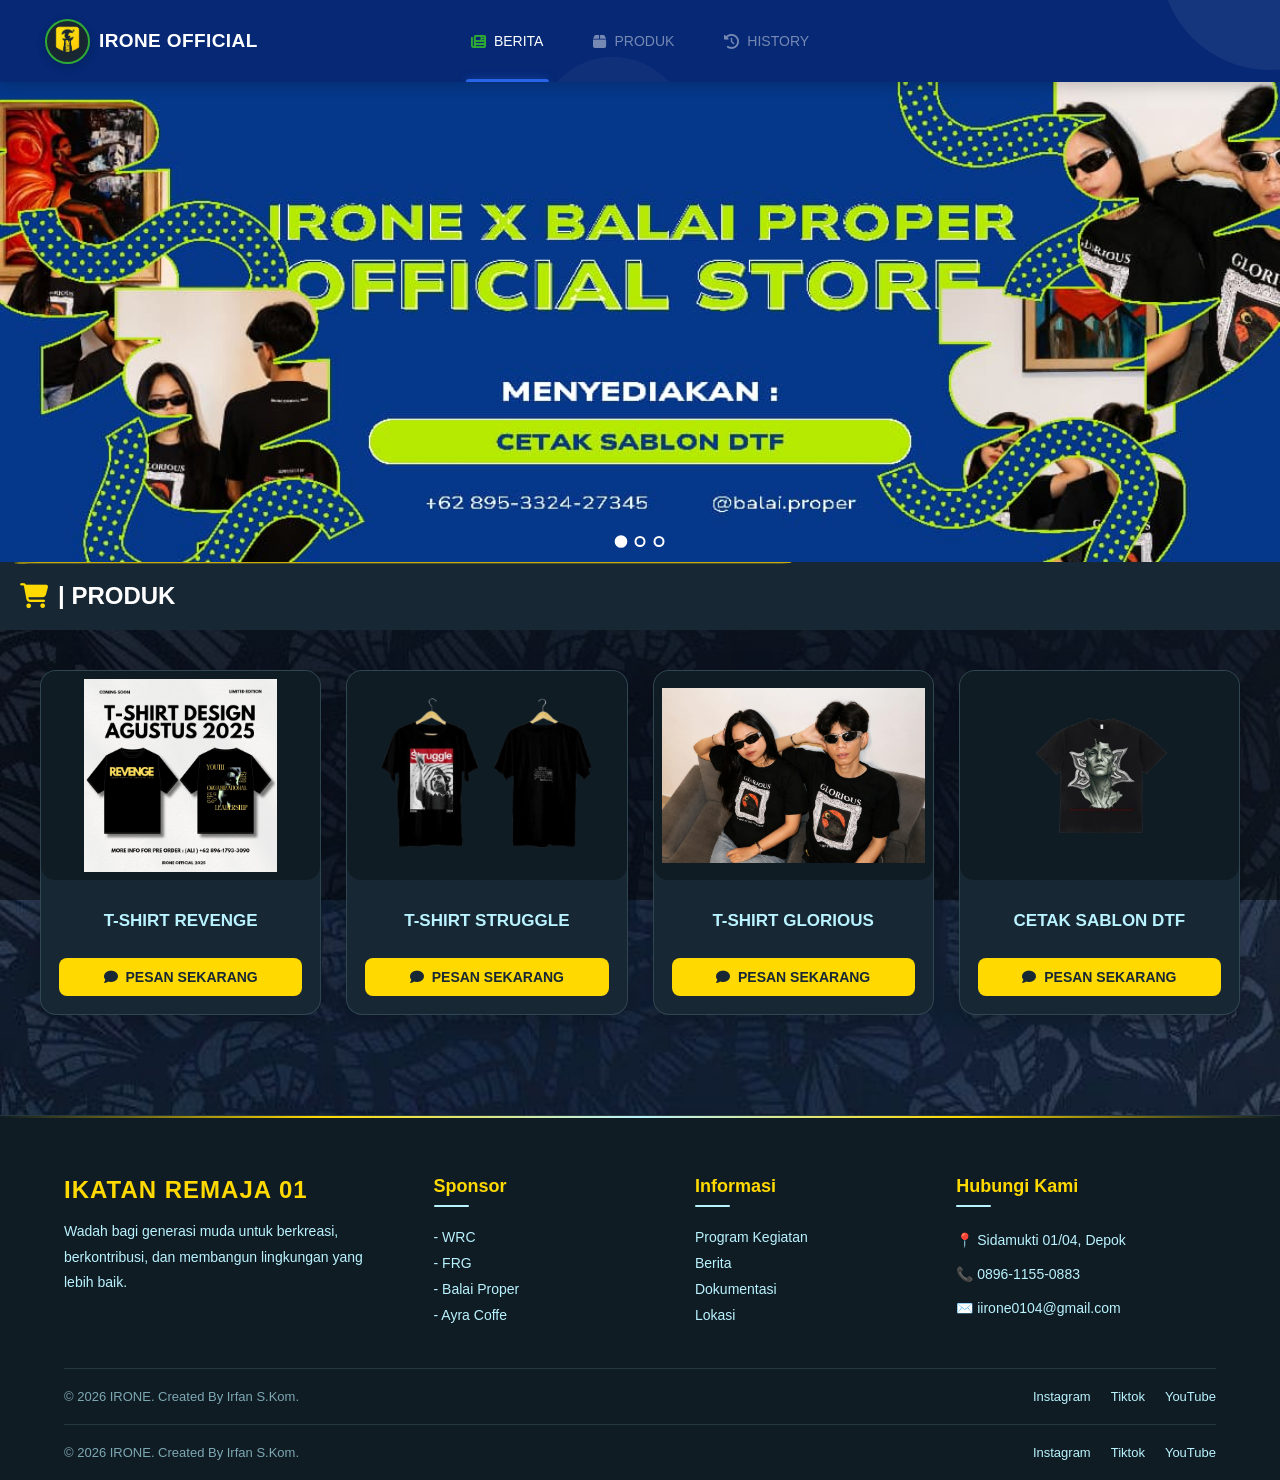
<file: produk.html>
<!DOCTYPE html>
<html lang="id">
<head>
    <meta charset="UTF-8">
    <meta name="viewport" content="width=device-width, initial-scale=1.0">

    <title>IRONE-SITE</title>

    <!-- Font Awesome untuk icon -->
    <link rel="stylesheet"
          href="https://cdnjs.cloudflare.com/ajax/libs/font-awesome/6.5.2/css/all.min.css">

    <!-- CSS -->
    <link rel="stylesheet" href="style.css">
</head>

<body>

    <!-- =========================================
     DESKTOP TOP BAR
     HANYA MUNCUL DI DESKTOP
========================================= -->

<header class="desktop-topbar">

    <!-- LOGO + TEXT KIRI -->
    <div class="desktop-brand">

        <img
            src="img/logo.jpeg"
            alt="IRONE OFFICIAL"
            class="desktop-logo"
        >

        <div class="desktop-brand-text">

            <h1>IRONE OFFICIAL</h1>


        </div>

    </div>


    <!-- MENU TENGAH -->
    <nav class="desktop-menu">

        <a href="index.html" class="desktop-menu-item active">
            <i class="fa-solid fa-newspaper"></i>
            <span>BERITA</span>
        </a>

        <a href="produk.html" class="desktop-menu-item">
            <i class="fa-solid fa-box"></i>
            <span>PRODUK</span>
        </a>

        <a href="history.html" class="desktop-menu-item">
            <i class="fa-solid fa-clock-rotate-left"></i>
            <span>HISTORY</span>
        </a>

    </nav>

</header>

    <header class="mobile-topbar">

        <div class="mobile-brand">

            <!-- LOGO -->
            <img
                src="img/logo.jpeg"
                alt="Logo"
                class="mobile-logo"
            >

            <!-- TEXT -->
            <div class="mobile-brand-text">
                <h1>IRONE OFFICIAL</h1>
                <p>Wadah bagi para pemuda untuk membuktikan kualitasnya.</p>
            </div>

        </div>

    </header>
    <!-- MENU BAR -->
    <nav class="navbar">

        <div class="nav-container">

            <!-- BERITA -->
            <a href="index.html" class="nav-item">
                <i class="fa-solid fa-newspaper"></i>
                <span>BERITA</span>
            </a>

            <!-- LOGO KERANJANG -->
            <a href="produk.html" class="nav-logo">
                <i class="fa-solid fa-cart-shopping"></i>
            </a>

            <!-- HISTORY -->
            <a href="history.html" class="nav-item">
                <i class="fa-solid fa-clock-rotate-left"></i>
                <span>HISTORY</span>
            </a>

        </div>

    </nav>

    <!-- CONTENT -->
    <section class="hero-slider">

        <div class="slider-image-wrapper">

            <div class="slider-track">

                <div class="slide active">
                    <img src="img/bgp.jpeg" alt="Berita 1">
                </div>

                <div class="slide">
                    <img src="img/bgp.jpeg" alt="Berita 2">
                </div>

                <div class="slide">
                    <img src="img/bgp.jpeg" alt="Berita 3">
                </div>

            </div>

            <!-- BULATAN -->
            <div class="slider-dots"></div>

        </div>

    </section>

    <!-- CONTENT 1 -->
   <div class="berita-wrapper"> 
    <div class="berita">

        <svg class="running-border" viewBox="0 0 100 100" preserveAspectRatio="none">
            <rect
                x="1"
                y="1"
                width="98"
                height="98"
                rx="2"
                pathLength="100"
            />
        </svg>

        <div class="judul-anggota">
            <i class="fa-solid fa-cart-shopping"></i>
            <h3> | PRODUK</h3>
        </div>

    </div>
</div>

<section class="download-section">

    <div class="download-container">

        <!-- CARD 1 -->
        <div class="download-card">

            <div class="download-image">
                <img src="img/pe1.jpeg" alt="Dokumentasi 1">
            </div>

            <div class="download-info">

                <h3>T-SHIRT REVENGE</h3>

                <a href="https://wa.me/62895332427345?text=SAYA%20MAU%20ORDER%20T-SHIRT%20REVENGE"
                target="_blank"
                class="download-btn">

                    <i class="fa-solid fa-comment"></i>
                    PESAN SEKARANG

                </a>

            </div>

        </div>

         <!-- CARD 1 -->
        <div class="download-card">

            <div class="download-image">
                <img src="img/pe200.png" alt="Dokumentasi 1">
            </div>

            <div class="download-info">

                <h3>T-SHIRT STRUGGLE</h3>

                <a href="https://wa.me/62895332427345?text=SAYA%20MAU%20ORDER%20T-SHIRT%20STRUGGLE"
                target="_blank"
                class="download-btn">

                    <i class="fa-solid fa-comment"></i>
                    PESAN SEKARANG

                </a>

            </div>

        </div>

        <!-- CARD 1 -->
        <div class="download-card">

            <div class="download-image">
                <img src="img/pe3.jpeg" alt="Dokumentasi 1">
            </div>

            <div class="download-info">

                <h3>T-SHIRT GLORIOUS</h3>

                <a href="https://wa.me/62895332427345?text=SAYA%20MAU%20ORDER%20T-SHIRT%20GLORIOUS"
                target="_blank"
                class="download-btn">

                    <i class="fa-solid fa-comment"></i>
                    PESAN SEKARANG

                </a>

            </div>

        </div>

        <div class="download-card">

            <div class="download-image">
                <img src="img/500.png" alt="Dokumentasi 1">
            </div>

            <div class="download-info">

                <h3>CETAK SABLON DTF</h3>

                <a href="https://wa.me/62895332427345?text=SAYA%20MAU%20CETAK%20SABLON%20DTF"
                target="_blank"
                class="download-btn">

                    <i class="fa-solid fa-comment"></i>
                    PESAN SEKARANG

                </a>

            </div>

        </div>

    </div>

</section>

<!-- footer -->

 <footer class="footer">
    <div class="footer-container">

        <!-- Brand -->
        <div class="footer-brand">
            <h2>IKATAN REMAJA 01</h2>
            <p>
                Wadah bagi generasi muda untuk berkreasi, berkontribusi,
                dan membangun lingkungan yang lebih baik.
            </p>
        </div>

        <!-- Navigation -->
        <div class="footer-column">
            <h3>Sponsor</h3>
            <a href="#">- WRC</a>
            <a href="#">- FRG</a>
            <a href="#">- Balai Proper</a>
            <a href="#">- Ayra Coffe</a>
        </div>

        <!-- Information -->
        <div class="footer-column">
            <h3>Informasi</h3>
            <a href="#">Program Kegiatan</a>
            <a href="#">Berita</a>
            <a href="#">Dokumentasi</a>
            <a href="https://maps.app.goo.gl/nDN56WrfhUnpNdLi6">Lokasi</a>
        </div>

        <!-- Contact -->
        <div class="footer-column">
            <h3>Hubungi Kami</h3>
            <p>📍 Sidamukti 01/04, Depok</p>
            <p>📞 0896-1155-0883</p>
            <p>✉️ iirone0104@gmail.com</p>
        </div>

    </div>

    <!-- Bottom Footer -->
    <div class="footer-bottom">
        <p>© 2026 IRONE. Created By Irfan S.Kom.</p>

        <div class="social-links">
            <a href="https://www.instagram.com/p/DcHcsuZkzyS/?utm_source=ig_web_button_share_sheet">Instagram</a>
            <a href="#">Tiktok</a>
            <a href="#">YouTube</a>
        </div>
    </div>

    <div class="footer-bottom">
        <p>© 2026 IRONE. Created By Irfan S.Kom.</p>

        <div class="social-links">
            <a href="https://www.instagram.com/p/DcHcsuZkzyS/?utm_source=ig_web_button_share_sheet">Instagram</a>
            <a href="#">Tiktok</a>
            <a href="#">YouTube</a>
        </div>
    </div>
</footer>

</body>

<script>

document.addEventListener("DOMContentLoaded", function () {

    const slides = document.querySelectorAll(".slide");

    const prevButton = document.querySelector(".slider-prev");

    const nextButton = document.querySelector(".slider-next");

    const dotsContainer = document.querySelector(".slider-dots");


    let currentSlide = 0;

    let autoSlide;


    /* =========================================
       KALAU GAMBAR CUMA 1
    ========================================= */

    if (slides.length <= 1) {

        if (prevButton) {
            prevButton.style.display = "none";
        }

        if (nextButton) {
            nextButton.style.display = "none";
        }

        if (dotsContainer) {
            dotsContainer.style.display = "none";
        }

        return;
    }


    /* =========================================
       BUAT BULATAN OTOMATIS
    ========================================= */

    slides.forEach(function (slide, index) {

        const dot = document.createElement("button");

        dot.classList.add("slider-dot");

        dot.type = "button";


        if (index === 0) {
            dot.classList.add("active");
        }


        dot.addEventListener("click", function () {

            showSlide(index);

            restartAutoSlide();

        });


        dotsContainer.appendChild(dot);

    });


    const dots =
        document.querySelectorAll(".slider-dot");


    /* =========================================
       PINDAH SLIDE
    ========================================= */

    function showSlide(index) {

        currentSlide = index;


        slides.forEach(function (slide, i) {

            slide.classList.toggle(
                "active",
                i === currentSlide
            );

        });


        dots.forEach(function (dot, i) {

            dot.classList.toggle(
                "active",
                i === currentSlide
            );

        });

    }


    /* =========================================
       NEXT >
    ========================================= */

    function nextSlide() {

        currentSlide++;

        if (currentSlide >= slides.length) {

            currentSlide = 0;

        }

        showSlide(currentSlide);

    }


    /* =========================================
       PREVIOUS <
    ========================================= */

    function previousSlide() {

        currentSlide--;

        if (currentSlide < 0) {

            currentSlide = slides.length - 1;

        }

        showSlide(currentSlide);

    }


    /* =========================================
       TOMBOL <
    ========================================= */

    prevButton.addEventListener(
        "click",
        function () {

            previousSlide();

            restartAutoSlide();

        }
    );


    /* =========================================
       TOMBOL >
    ========================================= */

    nextButton.addEventListener(
        "click",
        function () {

            nextSlide();

            restartAutoSlide();

        }
    );


    /* =========================================
       AUTO SLIDE
       5 DETIK
    ========================================= */

    function startAutoSlide() {

        autoSlide = setInterval(
            nextSlide,
            5000
        );

    }


    /* =========================================
       RESET AUTO SLIDE
    ========================================= */

    function restartAutoSlide() {

        clearInterval(autoSlide);

        startAutoSlide();

    }


    showSlide(0);

    startAutoSlide();

});

</script>

<script>

    const boxes =
        document.querySelectorAll(".info-box");


    const observer = new IntersectionObserver(

        (entries) => {

            entries.forEach((entry) => {

                if (entry.isIntersecting) {

                    entry.target.classList.add("show");

                } else {

                    entry.target.classList.remove("show");

                }

            });

        },

        {
            threshold: 0.15
        }

    );


    boxes.forEach((box) => {

        observer.observe(box);

    });

</script>
</html>
</file>
<file: style.css>
/* =========================
   RESET
========================= */

* {
    margin: 0;
    padding: 0;
    box-sizing: border-box;
}

body {
    font-family: Arial, sans-serif;

    min-height: 100vh;
    width: 100%;

    background-image:
        linear-gradient(
            rgba(0, 0, 0, 0.45),
            rgba(0, 0, 0, 0.45)
        ),
        url("img/bg.jpeg");

    background-size: cover;
    background-position: center center;
    background-repeat: no-repeat;
    background-attachment: fixed;

    overflow-x: hidden;
}

/* Menu Bar Desktop */
/* =========================================
   DESKTOP TOP BAR
   DEFAULT HIDDEN
========================================= */

.desktop-topbar {
    display: none;
}


/* =========================================
   DESKTOP ONLY
========================================= */

@media (min-width: 769px) {

    .desktop-topbar {

        display: flex;

        width: 100%;
        height: 82px;

        background-color: #062875;

        align-items: center;

        position: relative;

        z-index: 1000;

        padding: 0 45px;

        box-shadow:
            0 4px 15px rgba(0, 0, 0, 0.20);

        overflow: hidden;
    }


    /* =====================================
       SHAPE BACKGROUND
    ===================================== */

    .desktop-topbar::before {

        content: "";

        position: absolute;

        width: 220px;
        height: 220px;

        right: -100px;
        top: -150px;

        background:
            rgba(255, 255, 255, 0.06);

        border-radius: 50%;

        pointer-events: none;
    }


    .desktop-topbar::after {

        content: "";

        position: absolute;

        width: 150px;
        height: 150px;

        left: 42%;
        bottom: -125px;

        background:
            rgba(255, 255, 255, 0.04);

        border-radius: 50%;

        pointer-events: none;
    }


    /* =====================================
       BRAND KIRI
    ===================================== */

    .desktop-brand {

        display: flex;

        align-items: center;

        gap: 12px;

        position: relative;

        z-index: 5;

        min-width: 300px;

        text-decoration: none;
    }


    /* =====================================
       LOGO
    ===================================== */

    .desktop-logo {

        width: 56px;
        height: 56px;

        object-fit: cover;

        border-radius: 50%;

        background-color: #172733;

        padding: 3px;

        border: 2px solid #2faa35;

        box-shadow:
            0 3px 10px rgba(0, 0, 0, 0.20);

        flex-shrink: 0;
    }


    /* =====================================
       TEXT LOGO
    ===================================== */

    .desktop-brand-text {

        color: white;

        line-height: 1.2;
    }


    .desktop-brand-text h1 {

        margin: 0;

        font-size: 19px;

        font-weight: 700;

        letter-spacing: 0.4px;
    }


    .desktop-brand-text p {

        margin: 5px 0 0;

        font-size: 11px;

        color:
            rgba(255, 255, 255, 0.72);

        white-space: nowrap;
    }


    /* =====================================
       MENU TENGAH
    ===================================== */

    .desktop-menu {

        position: absolute;

        left: 50%;

        top: 0;

        transform: translateX(-50%);

        height: 100%;

        display: flex;

        align-items: center;

        justify-content: center;

        gap: 45px;

        z-index: 10;
    }


    /* =====================================
       MENU ITEM
    ===================================== */

    .desktop-menu-item {

        position: relative;

        height: 100%;

        display: flex;

        align-items: center;

        gap: 8px;

        padding: 0 5px;

        text-decoration: none;

        color:
            rgba(255, 255, 255, 0.55);

        font-size: 15px;

        font-weight: 600;

        transition: all 0.3s ease;
    }


    /* ICON */

    .desktop-menu-item i {

        font-size: 15px;

        transition: color 0.3s ease;
    }


    /* =====================================
       HOVER
    ===================================== */

    .desktop-menu-item:hover {

        color: white;

        transform: translateY(-1px);
    }


    .desktop-menu-item:hover i {

        color: #2faa35;
    }


    /* =====================================
       MENU AKTIF
    ===================================== */

    .desktop-menu-item.active {

        color: white;
    }


    .desktop-menu-item.active i {

        color: #2faa35;
    }


    /* GARIS HIJAU MENU AKTIF */

   /* =====================================
   GARIS MENU AKTIF
===================================== */

.desktop-menu-item.active::after {

    content: "";

    position: absolute;

    left: 0;
    right: 0;

    bottom: 0;

    height: 3px;

    background-color: #2f6df6;

    border-radius:
        5px 5px 0 0;

    box-shadow:
        0 0 8px rgba(47, 109, 246, 0.5);

    opacity: 1;

    transition: all 0.3s ease;
}

/* =====================================
   SAAT MENU DI-HOVER
   SEMBUNYIKAN GARIS ACTIVE
===================================== */

.desktop-menu:hover .desktop-menu-item.active::after {
    opacity: 0;
}


/* =====================================
   GARIS PINDAH KE MENU YANG DI-HOVER
===================================== */

.desktop-menu-item:hover::after {

    content: "";

    position: absolute;

    left: 0;
    right: 0;

    bottom: 0;

    height: 3px;

    background-color: #2f6df6;

    border-radius:
        5px 5px 0 0;

    box-shadow:
        0 0 8px rgba(47, 109, 246, 0.5);

    opacity: 1;

    transition: all 0.25s ease;
}

    /* =====================================
       SEMBUNYIKAN NAVBAR MOBILE
    ===================================== */

    .mobile-topbar,
    .navbar {

        display: none !important;
    }


    body {

        padding-top: 0;
        padding-bottom: 0;
    }

}

/* =========================
   TOP BAR MOBILE
   DEFAULT: HIDDEN
========================= */

.mobile-topbar {
    display: none;
}


/* =========================
   TABLET / HP
========================= */

@media (max-width: 768px) {

    .mobile-topbar {
        display: flex;

        position: fixed;

        top: 0;
        left: 0;

        width: 100%;
        height: 82px;

        background-color: #062875;

        align-items: center;

        padding: 0 20px;

        z-index: 1100;

        overflow: hidden;

        box-shadow:
            0 4px 15px rgba(0, 0, 0, 0.20);
    }


    /* =========================
       SHAPE BACKGROUND
    ========================= */

    .mobile-topbar::after {
        content: "";

        position: absolute;

        width: 180px;
        height: 180px;

        right: -70px;
        top: -110px;

        background: rgba(255, 255, 255, 0.08);

        border-radius: 50%;
    }


    .mobile-topbar::before {
        content: "";

        position: absolute;

        width: 120px;
        height: 120px;

        right: 70px;
        bottom: -90px;

        background: rgba(255, 255, 255, 0.06);

        border-radius: 50%;
    }


    /* =========================
       BRAND
    ========================= */

    .mobile-brand {
        position: relative;

        z-index: 5;

        display: flex;

        align-items: center;

        gap: 12px;
    }


    /* =========================
       LOGO GAMBAR
    ========================= */

    .mobile-logo {
        width: 72px;
        height: 72px;

        object-fit: contain;

        border-radius: 50%;

        background-color: #172733;

        padding: 4px;

        flex-shrink: 0;

        border: 3px solid rgba(47, 170, 53, 0.9);

        box-shadow:
            0 4px 12px rgba(0, 0, 0, 0.20);
    }


    /* =========================
       TEXT SAMPING LOGO
    ========================= */

    .mobile-brand-text {
        color: white;

        line-height: 1.2;
    }


    .mobile-brand-text h1 {
        margin: 0;

        font-size: 19px;

        font-weight: 700;

        letter-spacing: 0.3px;
    }


    .mobile-brand-text p {
        margin: 4px 0 0;

        font-size: 12px;

        color: rgba(255, 255, 255, 0.80);
    }


    /* =========================
       AGAR CONTENT TIDAK TERTUTUP
    ========================= */

    body {
        padding-top: 82px;
    }
}


/* =========================
   HP KECIL
========================= */

@media (max-width: 480px) {

    .mobile-topbar {
        height: 76px;

        padding: 0 15px;
    }


    .mobile-logo {
        width: 46px;
        height: 46px;

        padding: 3px;
    }


    .mobile-brand {
        gap: 10px;
    }


    .mobile-brand-text h1 {
        font-size: 17px;
    }


    .mobile-brand-text p {
        font-size: 11px;

        margin-top: 3px;
    }


    body {
        padding-top: 76px;
    }
}


/* =========================
   HP SANGAT KECIL
========================= */

@media (max-width: 360px) {

    .mobile-topbar {
        height: 70px;

        padding: 0 12px;
    }


    .mobile-logo {
        width: 42px;
        height: 42px;
    }


    .mobile-brand {
        gap: 9px;
    }


    .mobile-brand-text h1 {
        font-size: 15px;
    }


    .mobile-brand-text p {
        font-size: 10px;
    }


    body {
        padding-top: 70px;
    }
}
/* =========================
   NAVBAR DESKTOP
========================= */

.navbar {
    width: 100%;
    height: 80px;

    background-color: #062875;

    display: none;
    justify-content: center;
    align-items: center;

    position: relative;
    z-index: 1000;
}

/* =========================================
   DESKTOP NAVBAR
   HANYA UNTUK DESKTOP
========================================= */

.desktop-navbar {

    display: flex;

    width: 100%;
    height: 80px;

    background-color: #100625;

    align-items: center;

    position: relative;

    z-index: 1000;

    overflow: hidden;
}


/* =========================================
   SHAPE BACKGROUND
========================================= */

.desktop-navbar::before {

    content: "";

    position: absolute;

    width: 220px;
    height: 220px;

    right: -100px;
    top: -160px;

    background: rgba(255,255,255,0.04);

    border-radius: 50%;

    pointer-events: none;
}


.desktop-navbar::after {

    content: "";

    position: absolute;

    width: 140px;
    height: 140px;

    left: 35%;
    bottom: -110px;

    background: rgba(255,255,255,0.025);

    border-radius: 50%;

    pointer-events: none;
}


/* =========================================
   CONTAINER
========================================= */

.desktop-nav-container {

    width: 100%;

    max-width: 1280px;

    height: 100%;

    margin: 0 auto;

    padding: 0 40px;

    display: flex;

    align-items: center;

    justify-content: space-between;

    position: relative;

    z-index: 5;
}


/* =========================================
   BRAND
========================================= */

.desktop-brand {

    display: flex;

    align-items: center;

    gap: 9px;

    text-decoration: none;
}


/* Logo */

.desktop-logo {

    width: 45px;
    height: 45px;

    object-fit: cover;

    border-radius: 50%;
}


/* Tulisan */

.desktop-brand-text {

    display: flex;

    align-items: baseline;

    gap: 4px;
}


.desktop-brand-text strong {

    color: #ffff00;

    font-size: 22px;

    font-weight: 800;

    letter-spacing: 0.3px;
}


.desktop-brand-text span {

    color: rgba(255,255,255,0.55);

    font-size: 11px;

    font-weight: 600;
}


/* =========================================
   MENU
========================================= */

.desktop-menu {

    height: 100%;

    display: flex;

    align-items: center;

    gap: 40px;
}


.desktop-menu-item {

    height: 100%;

    display: flex;

    align-items: center;

    justify-content: center;

    position: relative;

    padding: 0 5px;

    text-decoration: none;

    color: rgba(255,255,255,0.45);

    font-size: 14px;

    font-weight: 500;

    transition: all 0.3s ease;
}


/* Hover */

.desktop-menu-item:hover {

    color: white;
}


/* Menu aktif */

.desktop-menu-item.active {

    color: white;
}


/* Garis menu aktif */

.desktop-menu-item.active::after {

    content: "";

    position: absolute;

    left: 0;

    bottom: 0;

    width: 100%;

    height: 3px;

    background-color: #2864e8;

    border-radius: 5px 5px 0 0;
}


/* Container menu */

.nav-container {
    display: flex;
    align-items: center;
    justify-content: center;

    gap: 25px;
}


/* =========================
   MENU ITEM
========================= */

.nav-item {
    min-width: 150px;
    height: 48px;

    background-color: white;

    border-radius: 10px;

    border: 2px solid transparent;

    display: flex;
    align-items: center;
    justify-content: center;

    gap: 10px;

    text-decoration: none;

    color: #062875;

    font-size: 18px;
    font-weight: 600;

    position: relative;
    overflow: hidden;

    transition: all 0.3s ease;
}


/* Icon dan text berada di atas animasi */

.nav-item i,
.nav-item span {
    position: relative;
    z-index: 2;
}


/* Garis running */

.nav-item::before {
    content: "";

    position: absolute;

    inset: 0;

    border: 2px solid transparent;

    border-radius: 10px;

    background:
        linear-gradient(#062875, #062875) padding-box,
        linear-gradient(
            90deg,
            transparent,
            #2faa35,
            transparent
        ) border-box;

    background-size: 200% 100%;

    opacity: 0;

    z-index: 0;

    pointer-events: none;
}


/* Hover */

.nav-item:hover::before {
    opacity: 1;

    animation: greenRunning 1.5s linear infinite;
}


@keyframes greenRunning {

    0% {
        background-position: 200% 0;
    }

    100% {
        background-position: -200% 0;
    }

}


/* Hover tombol */

.nav-item:hover {
    background-color: #062875;

    transform: translateY(-3px);

    color: white;

    box-shadow:
        0 0 10px rgba(47, 170, 53, 0.35),
        0 6px 15px rgba(0, 0, 0, 0.15);
}


/* Text + icon menjadi putih */

.nav-item:hover i,
.nav-item:hover span {
    color: white;
}


/* =========================
   LOGO KERANJANG
========================= */

/* =========================
   LOGO KERANJANG
========================= */

/* =========================
   LOGO KERANJANG
========================= */

/* =========================
   LOGO KERANJANG
========================= */

.nav-logo {
    width: 74px;
    height: 74px;

    flex-shrink: 0;

    border-radius: 50%;

    background-color: white;

    display: flex;
    align-items: center;
    justify-content: center;

    text-decoration: none;

    color: #062875;

    font-size: 28px;

    border: 5px solid #062875;

    position: relative;

    z-index: 10;

    margin-top: -38px;

    transition: all 0.3s ease;
}


/* =========================
   ICON
========================= */

.nav-logo i {
    position: relative;

    z-index: 3;

    color: #062875;

    transition: color 0.3s ease;
}


/* =========================
   STROKE HIJAU RUNNING
========================= */

.nav-logo::before {
    content: "";

    position: absolute;

    width: 100%;
    height: 100%;

    top: 50%;
    left: 50%;

    transform: translate(-50%, -50%);

    border-radius: 50%;

    padding: 3px;

    background: conic-gradient(
        from 0deg,
        transparent 0deg,
        transparent 250deg,
        #2faa35 290deg,
        #2faa35 330deg,
        transparent 360deg
    );

    
        

    -webkit-mask-composite: xor;

    mask-composite: exclude;

    opacity: 0;

    z-index: 2;

    pointer-events: none;
}


/* =========================
   HOVER
========================= */

.nav-logo:hover {

    background-color: #062875;

    transform: scale(1.08);

    box-shadow:
        0 0 15px rgba(47, 170, 53, 0.35),
        0 8px 20px rgba(0, 0, 0, 0.2);
}


/* =========================
   ICON PUTIH
========================= */

.nav-logo:hover i {
    color: white;
}


/* =========================
   RUNNING AKTIF
========================= */

.nav-logo:hover::before {

    opacity: 1;

    animation: cartGreenRunning 1.2s linear infinite;
}


/* =========================
   ANIMASI
========================= */

@keyframes cartGreenRunning {

    from {
        transform:
            translate(-50%, -50%)
            rotate(0deg);
    }

    to {
        transform:
            translate(-50%, -50%)
            rotate(360deg);
    }
}


/* =========================
   TABLET / HP
========================= */

@media (max-width: 768px) {

    .navbar {
        position: fixed;

        left: 0;
        bottom: 0;

        width: 100%;
        height: 82px;

        background-color: #062875;

        display: flex;
        align-items: center;
        justify-content: center;

        border-radius: 0;

        box-shadow: 0 -5px 20px rgba(0, 0, 0, 0.2);
    }


    .nav-container {
        width: 100%;

        display: flex;

        align-items: center;
        justify-content: space-around;

        padding: 0 30px;
    }


    /* Menu kiri & kanan */

    .nav-item {
        min-width: 0;

        width: 38%;

        height: 50px;

        border-radius: 10px;

        font-size: 17px;

        gap: 8px;
    }


    .nav-item i {
        font-size: 17px;
    }


    /* Logo tengah */

    .nav-logo {
        width: 74px;
        height: 74px;

        flex-shrink: 0;

        font-size: 28px;

        border: 5px solid #062875;

        position: relative;

        z-index: 10;

        margin-top: -38px;

        box-shadow: 0 -2px 10px rgba(0, 0, 0, 0.08);
    }
}


/* =========================
   HP KECIL
========================= */

@media (max-width: 480px) {

    .navbar {
        height: 76px;
    }


    .nav-container {
        padding: 0 15px;
    }


    .nav-item {
        width: 35%;

        height: 48px;

        font-size: 15px;
    }


    .nav-item i {
        font-size: 15px;
    }


    .nav-logo {
        width: 68px;
        height: 68px;

        font-size: 25px;

        margin-top: -35px;
    }
}


/* =========================
   HP SANGAT KECIL
========================= */

@media (max-width: 360px) {

    .nav-container {
        padding: 0 10px;
    }


    .nav-item {
        width: 34%;

        font-size: 13px;
    }


    .nav-item i {
        font-size: 14px;
    }


    .nav-logo {
        width: 62px;
        height: 62px;

        font-size: 22px;

        margin-top: -32px;
    }
}

/* =========================
   BACKGROUND HP / DEVICE KECIL
========================= */

/* =========================================
   BACKGROUND HP / TABLET
   HD + RESPONSIVE
========================================= */

@media (max-width: 768px) {

    body {
        min-height: 100vh;

        background-image:
            linear-gradient(
                rgba(0, 0, 0, 0.58),
                rgba(0, 0, 0, 0.58)
            ),
            url("img/bg.jpeg");

        /* Tetap memenuhi layar */
        background-size: cover;

        /* Posisi gambar lebih stabil di HP */
        background-position: center center;

        background-repeat: no-repeat;

        /* Jangan fixed di HP */
        background-attachment: scroll;

        /* Optimasi rendering */
        image-rendering: auto;
    }
}


/* =========================================
   HP KECIL
========================================= */

@media (max-width: 480px) {

    body {
        background-image:
            linear-gradient(
                rgba(0, 0, 0, 0.62),
                rgba(0, 0, 0, 0.62)
            ),
            url("img/bg.jpeg");

        background-size: cover;

        /*
           Sedikit geser posisi agar bagian
           penting gambar lebih terlihat
        */
        background-position: center center;

        background-repeat: no-repeat;
        background-attachment: scroll;

        image-rendering: auto;
    }
}


/* =========================================
   HP SANGAT KECIL
========================================= */

@media (max-width: 360px) {

    body {
        background-image:
            linear-gradient(
                rgba(0, 0, 0, 0.65),
                rgba(0, 0, 0, 0.65)
            ),
            url("img/bg.jpeg");

        background-size: cover;
        background-position: center center;
        background-repeat: no-repeat;
        background-attachment: scroll;

        image-rendering: auto;
    }
}

/* GAMBAR CONTENT */
/* =========================================================
   SLIDER
========================================================= */
/* =========================================================
   ANIMASI SLIDE
========================================================= */

.slide {
    position: absolute;

    top: 0;
    left: 0;

    width: 100%;

    opacity: 0;
    visibility: hidden;

    transform: scale(1.08);

    transition:
        opacity 0.7s ease,
        transform 1.2s ease;

    z-index: 1;
}


/* SLIDE AKTIF */

.slide.active {
    position: relative;

    opacity: 1;
    visibility: visible;

    transform: scale(1);

    z-index: 2;
}

.hero-slider {
    width: 100%;
    margin: 0;
    padding: 0;

    overflow: hidden;
}


/* =========================================================
   AREA GAMBAR
========================================================= */

.slider-image-wrapper {
    position: relative;

    width: 100%;

    margin: 0;
    padding: 0;

    overflow: hidden;

    line-height: 0;

    background: #0d1728;
}


/* =========================================================
   TRACK
========================================================= */

.slider-track {
    position: relative;

    width: 100%;

    margin: 0;
    padding: 0;
}


/* =========================================================
   SLIDE
========================================================= */

.slide {
    position: absolute;

    top: 0;
    left: 0;

    width: 100%;

    opacity: 0;
    visibility: hidden;

    transition: opacity 0.5s ease;
}


.slide.active {
    position: relative;

    opacity: 1;
    visibility: visible;
}


/* =========================================================
   GAMBAR
========================================================= */

.slide img {
    display: block;

    width: 100%;
    height: auto;

    max-width: 100%;

    margin: 0;
    padding: 0;

    object-fit: cover;

    user-select: none;
    pointer-events: none;
}


/* =========================================================
   TOMBOL < >
========================================================= */

.slider-arrow {
    position: absolute;

    top: 50%;

    transform: translateY(-50%);

    width: 50px;
    height: 70px;

    padding: 0;

    border: none;

    background: #172733;

    color: white;

    font-size: 40px;

    line-height: 1;

    cursor: pointer;

    z-index: 100;

    display: flex;
    align-items: center;
    justify-content: center;

    transition: all 0.3s ease;
}


/* KIRI */

.slider-prev {
    left: 0;

    border-radius: 0 10px 10px 0;
}


/* KANAN */

.slider-next {
    right: 0;

    border-radius: 10px 0 0 10px;
}


/* HOVER */

.slider-arrow:hover {
    background: #062875;

    color: #080808;

    box-shadow:
        0 0 12px rgba(255, 251, 0, 0.5);
}


/* =========================================================
   BULATAN
========================================================= */

.slider-dots {
    position: absolute;

    left: 50%;
    bottom: 15px;

    transform: translateX(-50%);

    display: flex;

    gap: 8px;

    z-index: 100;

    line-height: normal;
}


.slider-dot {
    width: 11px;
    height: 11px;

    padding: 0;

    border: 2px solid white;

    border-radius: 50%;

    background: transparent;

    cursor: pointer;

    transition: all 0.3s ease;
}


.slider-dot.active {
    background: white;

    transform: scale(1.15);
}


.slider-dot:hover {
    background: #2faa35;

    border-color: #2faa35;
}


/* =========================================================
   TABLET
========================================================= */

@media (max-width: 768px) {

    .slider-arrow {
        width: 40px;
        height: 60px;

        font-size: 32px;
    }

}


/* =========================================================
   HP
========================================================= */

@media (max-width: 480px) {

    .slider-arrow {
        width: 32px;
        height: 50px;

        font-size: 27px;
    }


    .slider-dots {
        bottom: 10px;

        gap: 7px;
    }


    .slider-dot {
        width: 9px;
        height: 9px;

        border-width: 1.5px;
    }

}


/* =========================================================
   HP SANGAT KECIL
========================================================= */

@media (max-width: 360px) {

    .slider-arrow {
        width: 28px;
        height: 45px;

        font-size: 23px;
    }

}

/* CONTENT 1 */
.berita {
    position: relative;
    width: 100%;
    padding: 20px 20px;
    background: #172733;
    color: white;
    overflow: hidden;
    text-align: center;
}

/* SVG border */
.running-border {
    position: absolute;
    inset: 0;
    width: 100%;
    height: 100%;
    pointer-events: none;
}

/* Garis stroke */
.running-border rect {
    fill: none;
    stroke: #ffd900;
    stroke-width: 1.5;
    stroke-linecap: round;

    /* Membuat stroke berjalan */
    stroke-dasharray: 15 85;
    stroke-dashoffset: 100;

    animation: runningStroke 3s linear infinite;
}

@keyframes runningStroke {
    to {
        stroke-dashoffset: 0;
    }
}
/* box gambar */
.judul-anggota {
    position: relative;
    z-index: 2;

    display: flex;
    flex-direction: row;
    align-items: center;
    gap: 10px;
}

.judul-anggota i {
    font-size: 25px;
    color: #ffd900;
}

.judul-anggota h3 {
    margin: 0;
    color: white;
    font-size: 24px;
}

/*box anggota */
/* =========================
   BOX ANGGOTA
========================= */

.anggota-container {
    width: 100%;
    max-width: 1200px;

    margin: 0 auto;
    padding: 5px 20px 15px;

    overflow: hidden;
}
/* =========================
   CARD
========================= */

.anggota-card {
    display: inline-block;
    vertical-align: top;

    width: 170px;
    margin: 0 8px;

    background: #172733;
    border: 1px solid rgba(255, 217, 0, 0.35);
    border-radius: 10px;

    overflow: hidden;

    transition: 0.3s ease;
}


/* AREA GAMBAR */
.anggota-image {
    width: 100%;
    height: 190px;

    background: #101c24;

    display: flex;
    align-items: center;
    justify-content: center;

    overflow: hidden;
}


/* GAMBAR TIDAK PEANG */
.anggota-image img {
    width: 100%;
    height: 100%;

    object-fit: contain;
    object-position: center;

    display: block;

    transition: transform 0.4s ease;
}


/* HOVER */
.anggota-card:hover {
    transform: scale(1.04);
}

.anggota-card:hover .anggota-image img {
    transform: scale(1.05);
}
/* =========================
   INFORMASI
========================= */

.anggota-info {
    padding: 18px;

    text-align: center;
}


/* =========================
   JUDUL ANGGOTA
========================= */
.anggota-info h3 {
    margin: 0;

    color: white;

    font-size: 18px;
    font-weight: 600;

    line-height: 1.25;

    height: 46px;

    display: flex;
    align-items: center;
    justify-content: center;

    text-align: center;

    overflow: hidden;

    padding: 0 3px;
}


/* =========================
   STATUS
========================= */

.status {
    display: inline-block;

    padding: 5px 14px;

    border-radius: 20px;

    background: #ffd900;

    color: #172733;

    font-size: 13px;

    font-weight: bold;
}

/* tentang kami */

/* ========================================
   CONTENT
======================================== */

.content {
    width: 90%;
    max-width: 1200px;

    margin: 30px auto;
    padding: 20px;

    box-sizing: border-box;
}


/* ========================================
   INFO BOX
======================================== */

.info-box {
    position: relative;

    width: 100%;
    margin-bottom: 30px;
    padding: 25px;

    background: #172733;

    border: 1px solid rgba(185, 243, 255, 0.15);
    border-radius: 14px;

    box-sizing: border-box;
    overflow: hidden;

    color: #b9f3ff;

    /* Kondisi awal */
    opacity: 0;
    transform: translateY(60px);
    filter: blur(5px);

    transition:
        opacity 0.8s ease,
        transform 0.8s cubic-bezier(.16, 1, .3, 1),
        filter 0.8s ease,
        box-shadow 0.4s ease,
        border-color 0.4s ease;
}


/* ========================================
   SAAT MASUK LAYAR
======================================== */

.info-box.show {
    opacity: 1;

    transform: translateY(0);

    filter: blur(0);
}


/* ========================================
   ANIMASI BOX
======================================== */

@keyframes boxMasuk {

    0% {
        opacity: 0;
        transform: translateY(35px);
        filter: blur(5px);
    }

    70% {
        opacity: 0.9;
        filter: blur(1px);
    }

    100% {
        opacity: 1;
        transform: translateY(0);
        filter: blur(0);
    }
}


/* Animasi muncul bergantian */

.info-box:nth-child(1) {
    animation-delay: 0.1s;
}

.info-box:nth-child(2) {
    animation-delay: 0.25s;
}

.info-box:nth-child(3) {
    animation-delay: 0.4s;
}

.info-box:nth-child(4) {
    animation-delay: 0.55s;
}


/* ========================================
   GAMBAR
======================================== */

.image-box {
    width: 35%;
    max-width: 400px;

    height: 280px;

    float: left;

    margin: 0 25px 15px 0;

    background: #101c24;

    border-radius: 10px;

    overflow: hidden;

    display: flex;
    align-items: center;
    justify-content: center;
}


/* ========================================
   GAMBAR ASLI
======================================== */

.img1 {
    width: 100%;
    height: 100%;
    border-radius: 14px;
    display: block;

    /*
       CONTAIN = GAMBAR UTUH
       Tidak terpotong
       Tidak gepeng
    */
    object-fit: contain;

    object-position: center;
    
    padding: 5px;

    box-sizing: border-box;

    transition:
        transform 0.6s cubic-bezier(.22, 1, .36, 1),
        filter 0.4s ease;
}


/* ========================================
   TEXT / DESKRIPSI
======================================== */

.description {
    width: 100%;

    color: #b9f3ff;

    font-size: 16px;

    line-height: 1.8;

    text-align: justify;
}


/* ========================================
   JUDUL
======================================== */

.description h2 {
    margin: 0 0 15px;

    color: #b9f3ff;

    font-size: clamp(20px, 2.5vw, 28px);

    line-height: 1.35;

    text-align: left;
}


/* ========================================
   PARAGRAF
======================================== */

.description p {
    margin: 0 0 18px;

    color: #b9f3ff;

    font-size: 16px;

    line-height: 1.8;

    text-align: justify;

    text-indent: 30px;

    overflow-wrap: break-word;
}


/* ========================================
   AGAR BOX MENGIKUTI FLOAT
======================================== */

.info-box::after {
    content: "";

    display: table;

    clear: both;
}


/* ========================================
   HOVER MODERN
======================================== */

.info-box:hover {

    transform: translateY(-7px);

    border-color: rgba(185, 243, 255, 0.4);

    box-shadow:
        0 15px 40px rgba(0, 0, 0, 0.35),
        0 0 25px rgba(185, 243, 255, 0.08);
}


.info-box:hover .img1 {

    transform: scale(1.05);

    filter: brightness(1.08);
}


/* ========================================
   BOX 2 GAMBAR KANAN
======================================== */

/*
   HTML TETAP SAMA.
   Box genap otomatis membalik posisi
   gambar ke kanan.
*/

.info-box:nth-child(even) .image-box {

    float: right;

    margin: 0 0 15px 25px;
}


/* ========================================
   TABLET
======================================== */

@media (max-width: 900px) {

    .content {
        width: 94%;

        padding: 15px;
    }

    .info-box {
        padding: 20px;
    }

    .image-box {

        width: 38%;

        max-width: 350px;

        height: 240px;

        margin-right: 20px;
    }

    .info-box:nth-child(even) .image-box {

        margin-left: 20px;
    }

    .description {
        font-size: 15px;
    }

    .description p {
        font-size: 15px;
        line-height: 1.7;
    }
}


/* ========================================
   HP
======================================== */

@media (max-width: 650px) {

    .content {

        width: 100%;

        padding: 10px;

        margin: 10px auto;
    }


    .info-box,
    .info-box:nth-child(even) {

        display: block;

        padding: 15px;

        margin-bottom: 20px;
    }


    /* ====================================
       GAMBAR HP
    ==================================== */

    .image-box,
    .info-box:nth-child(even) .image-box {

        float: none;

        width: 100%;

        max-width: none;

        height: auto;

        aspect-ratio: 16 / 10;

        margin: 0 0 15px 0;

        border-radius: 10px;
    }


    .img1 {

        width: 100%;

        height: 100%;

        object-fit: contain;

        padding: 5px;
    }


    /* ====================================
       TEXT HP
    ==================================== */

    .description {

        width: 100%;

        font-size: 14px;

        line-height: 1.7;

        text-align: justify;
    }


    .description h2 {

        font-size: 20px;

        line-height: 1.35;

        margin-bottom: 10px;
    }


    .description p {

        font-size: 14px;

        line-height: 1.7;

        text-align: justify;

        text-indent: 25px;
    }


    /* Hover HP */

    .info-box:hover {

        transform: translateY(-3px);
    }
}


/* ========================================
   HP KECIL
======================================== */

@media (max-width: 380px) {

    .content {
        padding: 7px;
    }

    .info-box {
        padding: 12px;
    }

    .description h2 {
        font-size: 18px;
    }

    .description p {
        font-size: 13px;
        line-height: 1.65;
    }
}


/* ========================================
   AKSESIBILITAS
   Kurangi animasi jika user memilih
   reduced motion
======================================== */

@media (prefers-reduced-motion: reduce) {

    .info-box {
        animation: none;
        opacity: 1;
        transform: none;
        filter: none;
        transition: none;
    }

    .img1 {
        transition: none;
    }
}

/* footer */
/* ========================================
   FOOTER
======================================== */

.footer {
    position: relative;

    width: 100%;

    background: #101c24;

    color: #b9f3ff;

    margin-top: 60px;

    border-top: 1px solid rgba(185, 243, 255, 0.12);

    overflow: hidden;
}


/* ========================================
   EFEK GARIS ATAS FOOTER
======================================== */

.footer::before {
    content: "";

    position: absolute;

    top: 0;
    left: 0;

    width: 100%;
    height: 2px;

    background: linear-gradient(
        90deg,
        transparent,
        #ffd900,
        #b9f3ff,
        #ffd900,
        transparent
    );

    animation: footerLine 4s linear infinite;
}


@keyframes footerLine {

    0% {
        transform: translateX(-100%);
    }

    100% {
        transform: translateX(100%);
    }
}


/* ========================================
   FOOTER CONTAINER
======================================== */

.footer-container {

    width: 90%;
    max-width: 1200px;

    margin: auto;

    padding: 60px 0 45px;

    display: grid;

    grid-template-columns:
        1.5fr
        1fr
        1fr
        1.2fr;

    gap: 45px;
}


/* ========================================
   BRAND
======================================== */

.footer-brand h2 {

    margin: 0 0 15px;

    color: #ffd900;

    font-size: 24px;

    font-weight: 700;

    letter-spacing: 1px;
}


.footer-brand p {

    margin: 0;

    max-width: 350px;

    color: #b9f3ff;

    font-size: 14px;

    line-height: 1.8;
}


/* ========================================
   FOOTER COLUMN
======================================== */

.footer-column {

    display: flex;

    flex-direction: column;

    gap: 10px;
}


.footer-column h3 {

    position: relative;

    margin: 0 0 12px;

    padding-bottom: 10px;

    color: #ffd900;

    font-size: 18px;
}


/* Garis kecil di bawah judul */

.footer-column h3::after {

    content: "";

    position: absolute;

    left: 0;
    bottom: 0;

    width: 35px;
    height: 2px;

    background: #b9f3ff;

    border-radius: 10px;
}


/* ========================================
   LINK
======================================== */

.footer-column a {

    position: relative;

    width: fit-content;

    color: #b9f3ff;

    text-decoration: none;

    font-size: 14px;

    transition:
        color 0.3s ease,
        transform 0.3s ease;
}


.footer-column a:hover {

    color: #ffd900;

    transform: translateX(6px);
}


/* ========================================
   CONTACT
======================================== */

.footer-column p {

    margin: 0;

    color: #b9f3ff;

    font-size: 14px;

    line-height: 1.7;
}


/* ========================================
   FOOTER BOTTOM
======================================== */

.footer-bottom {

    width: 90%;
    max-width: 1200px;

    margin: auto;

    padding: 20px 0;

    border-top: 1px solid rgba(185, 243, 255, 0.12);

    display: flex;

    align-items: center;

    justify-content: space-between;

    gap: 20px;
}


.footer-bottom p {

    margin: 0;

    color: rgba(185, 243, 255, 0.65);

    font-size: 13px;
}


/* ========================================
   SOCIAL MEDIA
======================================== */

.social-links {

    display: flex;

    align-items: center;

    gap: 20px;
}


.social-links a {

    color: #b9f3ff;

    text-decoration: none;

    font-size: 13px;

    transition:
        color 0.3s ease,
        transform 0.3s ease;
}


.social-links a:hover {

    color: #ffd900;

    transform: translateY(-3px);
}


/* ========================================
   RESPONSIVE TABLET
======================================== */

@media (max-width: 900px) {

    .footer-container {

        grid-template-columns:
            1fr
            1fr;

        gap: 35px;

        padding: 45px 0;
    }

    .footer-brand p {

        max-width: 100%;
    }
}


/* ========================================
   RESPONSIVE HP
======================================== */

@media (max-width: 600px) {

    .footer-container {

        width: 88%;

        grid-template-columns: 1fr;

        gap: 30px;

        padding: 40px 0 30px;
    }


    .footer-brand h2 {

        font-size: 21px;
    }


    .footer-column h3 {

        font-size: 17px;
    }


    .footer-column a,
    .footer-column p {

        font-size: 13px;
    }


    /* Bottom menjadi vertikal */

    .footer-bottom {

        width: 88%;

        flex-direction: column;

        text-align: center;

        padding: 20px 0;

        gap: 15px;
    }


    .social-links {

        justify-content: center;

        gap: 18px;
    }
}


/* ========================================
   HP KECIL
======================================== */

@media (max-width: 380px) {

    .footer-container {

        width: 90%;
    }


    .footer-brand h2 {

        font-size: 19px;
    }


    .social-links {

        gap: 12px;
    }
}

/* DOKUMENTASI */
/* ========================================
   DOWNLOAD SECTION
======================================== */

.download-section {
    width: 100%;

    padding: 40px 20px;

    box-sizing: border-box;
}


/* ========================================
   CONTAINER
======================================== */

.download-container {

    width: 100%;

    max-width: 1200px;

    margin: auto;

    display: grid;

    /*
       DESKTOP
       4 BOX DALAM 1 BARIS
    */
    grid-template-columns: repeat(4, 1fr);

    gap: 25px;
}


/* ========================================
   CARD
======================================== */

.download-card {

    position: relative;

    background: #172733;

    border: 1px solid rgba(185, 243, 255, 0.15);

    border-radius: 16px;

    overflow: hidden;

    box-sizing: border-box;

    box-shadow:
        0 8px 25px rgba(0, 0, 0, 0.25);

    transition:
        transform 0.45s cubic-bezier(.22, 1, .36, 1),
        box-shadow 0.45s ease,
        border-color 0.45s ease;
}


/* ========================================
   GARIS GLOW DI ATAS CARD
======================================== */

.download-card::before {

    content: "";

    position: absolute;

    top: 0;
    left: -100%;

    width: 100%;
    height: 2px;

    background: linear-gradient(
        90deg,
        transparent,
        #b9f3ff,
        #ffd900,
        transparent
    );

    transition: left 0.6s ease;

    z-index: 2;
}


.download-card:hover::before {

    left: 100%;
}


/* ========================================
   HOVER CARD
======================================== */

.download-card:hover {

    transform: translateY(-10px);

    border-color: rgba(185, 243, 255, 0.5);

    box-shadow:
        0 18px 40px rgba(0, 0, 0, 0.4),
        0 0 25px rgba(185, 243, 255, 0.12);
}


/* ========================================
   IMAGE BOX
======================================== */

.download-image {
    width: 100%;
    aspect-ratio: 4 / 3;

    background: #101c24;

    overflow: hidden;

    display: flex;
    align-items: center;
    justify-content: center;

    /* Radius gambar */
    border-radius: 14px;
}

/* ========================================
   IMAGE
======================================== */

.download-image img {
    width: 100%;
    height: 100%;

    display: block;

    object-fit: contain;
    object-position: center;

    padding: 8px;

    box-sizing: border-box;

    /* Radius keempat sudut */
    border-radius: 14px;

    transition:
        transform 0.6s cubic-bezier(.22, 1, .36, 1),
        filter 0.5s ease;
}


/* ========================================
   IMAGE HOVER
======================================== */

.download-card:hover .download-image img {

    transform: scale(1.06);

    filter: brightness(1.1);
}


/* ========================================
   INFO
======================================== */

.download-info {

    padding: 18px;

    text-align: center;
}


/* ========================================
   JUDUL
======================================== */

.download-info h3 {

    margin: 0 0 15px;

    min-height: 45px;

    display: flex;

    align-items: center;

    justify-content: center;

    color: #b9f3ff;

    font-size: 17px;

    line-height: 1.4;

    font-weight: 600;
}


/* ========================================
   DOWNLOAD BUTTON
======================================== */

.download-btn {

    position: relative;

    display: inline-flex;

    align-items: center;

    justify-content: center;

    gap: 8px;

    width: 100%;

    padding: 11px 15px;

    box-sizing: border-box;

    border-radius: 8px;

    background: #ffd900;

    color: #172733;

    text-decoration: none;

    font-size: 14px;

    font-weight: 700;

    overflow: hidden;

    transition:
        transform 0.3s ease,
        box-shadow 0.3s ease,
        background 0.3s ease;
}


/* ========================================
   EFEK SHINE BUTTON
======================================== */

.download-btn::before {

    content: "";

    position: absolute;

    top: 0;

    left: -120%;

    width: 70%;

    height: 100%;

    background: linear-gradient(
        90deg,
        transparent,
        rgba(255,255,255,0.5),
        transparent
    );

    transform: skewX(-20deg);

    transition: left 0.5s ease;
}


.download-btn:hover::before {

    left: 140%;
}


.download-btn:hover {

    transform: translateY(-2px);

    background: #ffe44d;

    box-shadow:
        0 6px 20px rgba(255, 217, 0, 0.3);
}


.download-btn:active {

    transform: scale(0.96);
}


/* ========================================
   ICON
======================================== */

.download-btn i {

    font-size: 14px;

    transition:
        transform 0.3s ease;
}


.download-btn:hover i {

    transform: translateY(3px);
}




/* ========================================
   TABLET
   2 BOX DALAM 1 BARIS
======================================== */

@media (max-width: 1000px) {

    .download-container {

        grid-template-columns: repeat(2, 1fr);

        gap: 20px;
    }

}


/* ========================================
   HP
   TETAP 2 BOX DALAM 1 BARIS
======================================== */

@media (max-width: 600px) {

    .download-section {

        padding: 25px 10px;
    }


    .download-container {

        grid-template-columns: repeat(2, minmax(0, 1fr));

        gap: 12px;
    }


    .download-card {

        border-radius: 12px;
    }


    .download-image {

        aspect-ratio: 1 / 1;
    }


    .download-image img {

        padding: 5px;
    }


    .download-info {

        padding: 12px 10px;
    }


    .download-info h3 {

        min-height: 40px;

        margin-bottom: 10px;

        font-size: 14px;
    }


    .download-btn {

        padding: 9px 8px;

        font-size: 12px;

        border-radius: 7px;
    }


    .download-btn i {

        font-size: 12px;
    }

}


/* ========================================
   HP SANGAT KECIL
======================================== */

@media (max-width: 380px) {

    .download-container {

        gap: 8px;
    }


    .download-info {

        padding: 10px 7px;
    }


    .download-info h3 {

        font-size: 12px;

        min-height: 35px;
    }


    .download-btn {

        font-size: 11px;

        padding: 8px 5px;
    }

}
</file>
